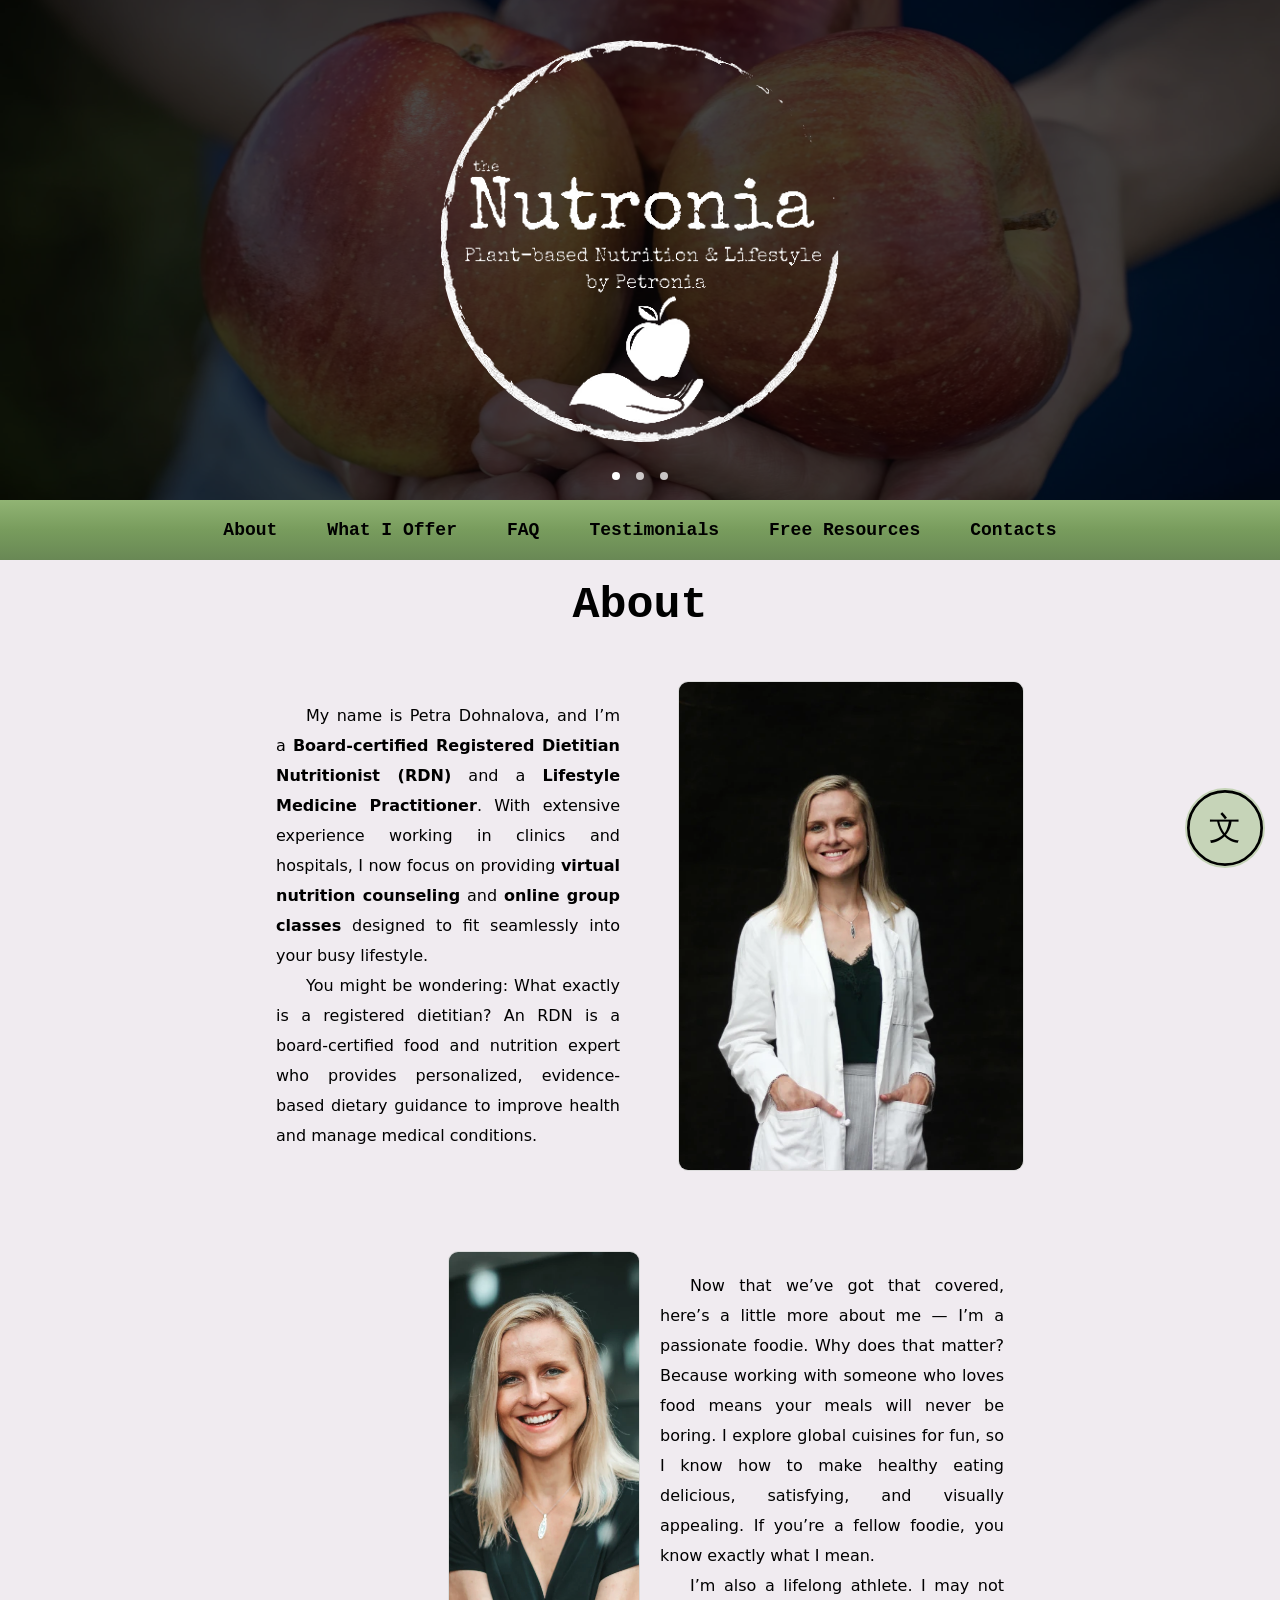
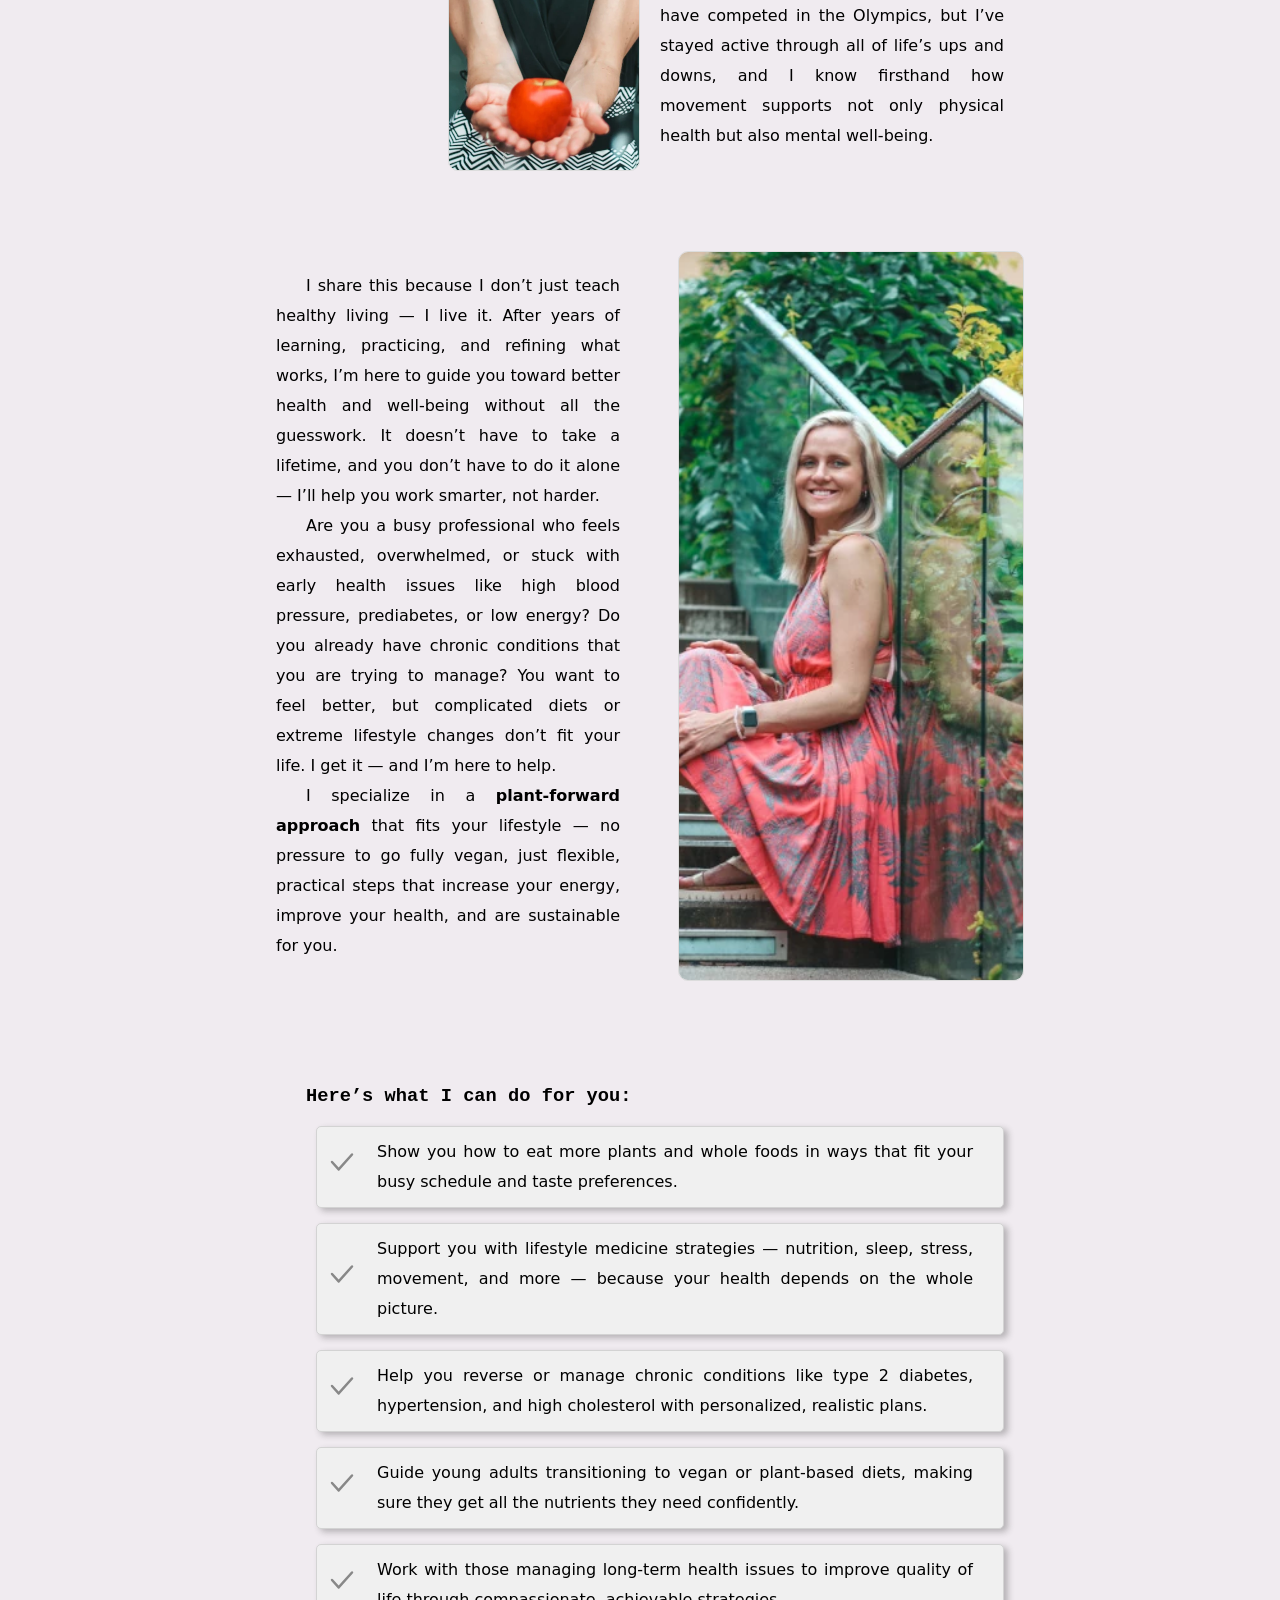
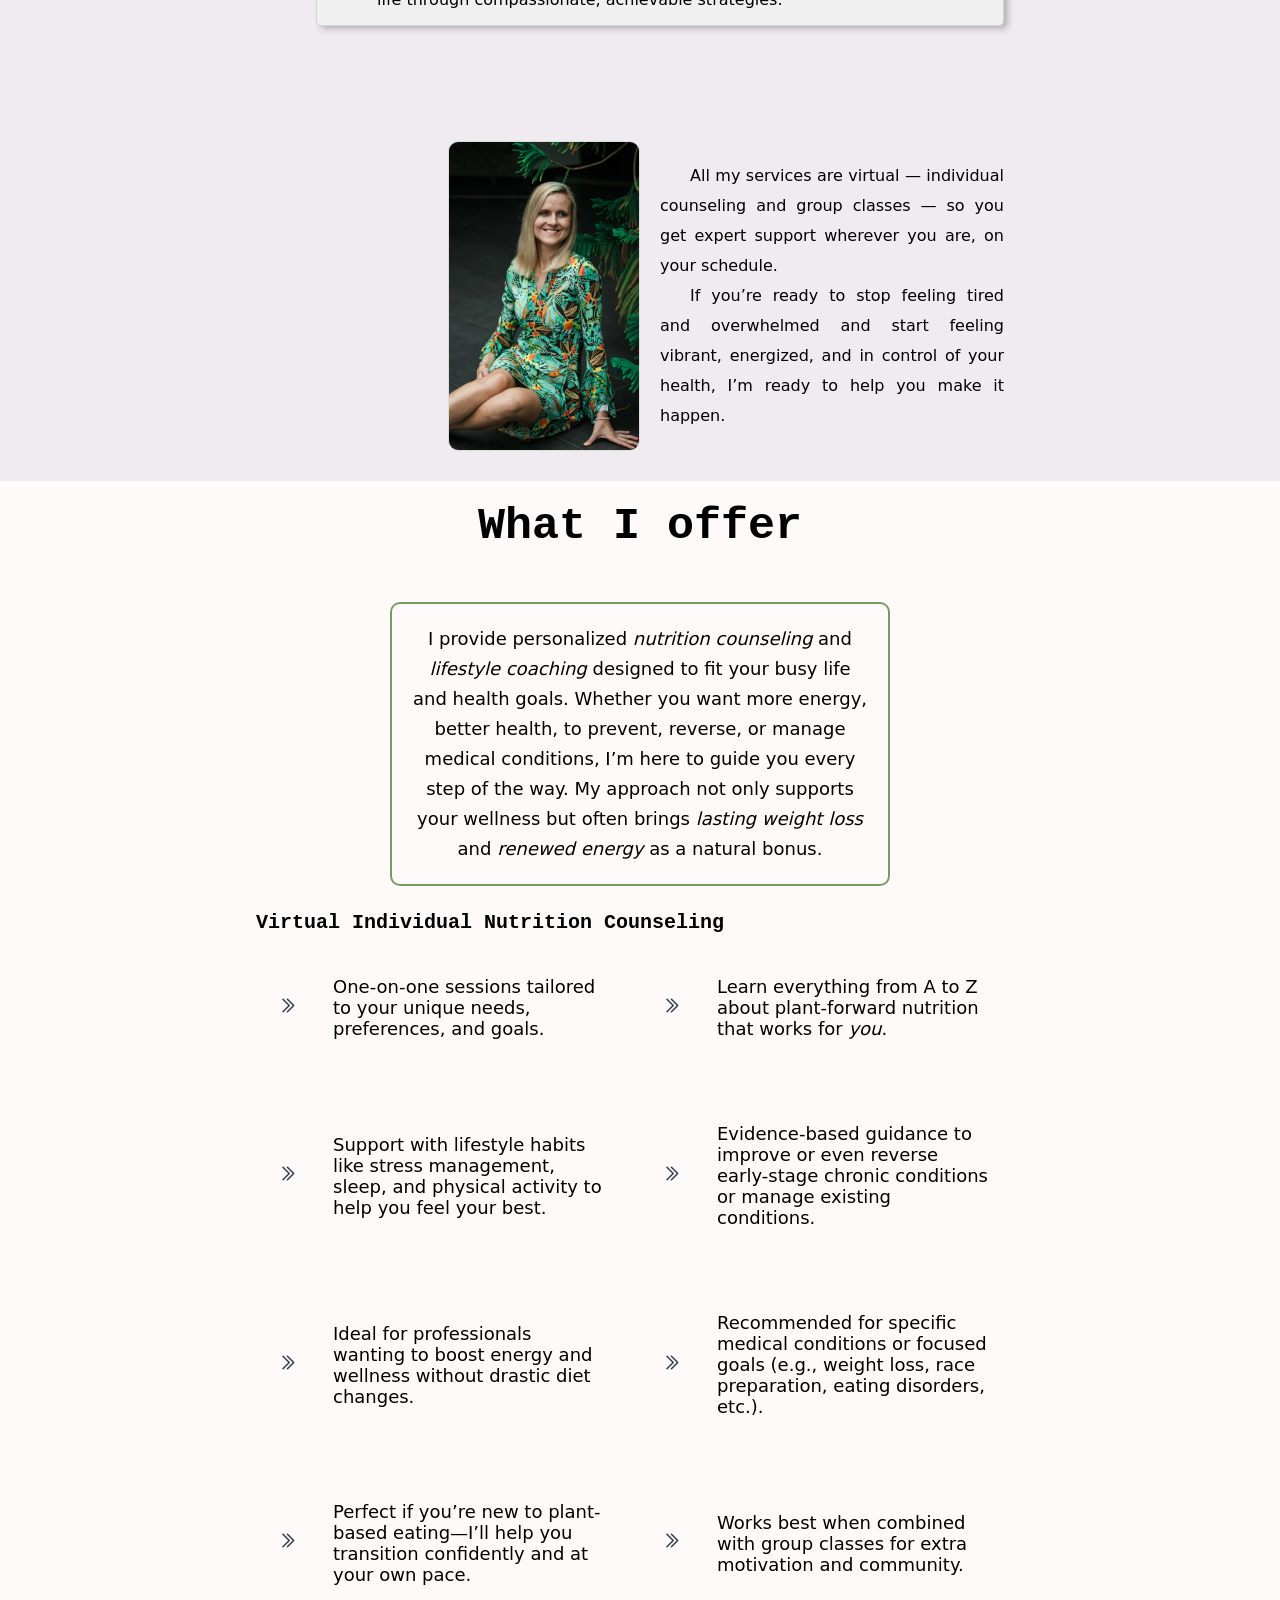
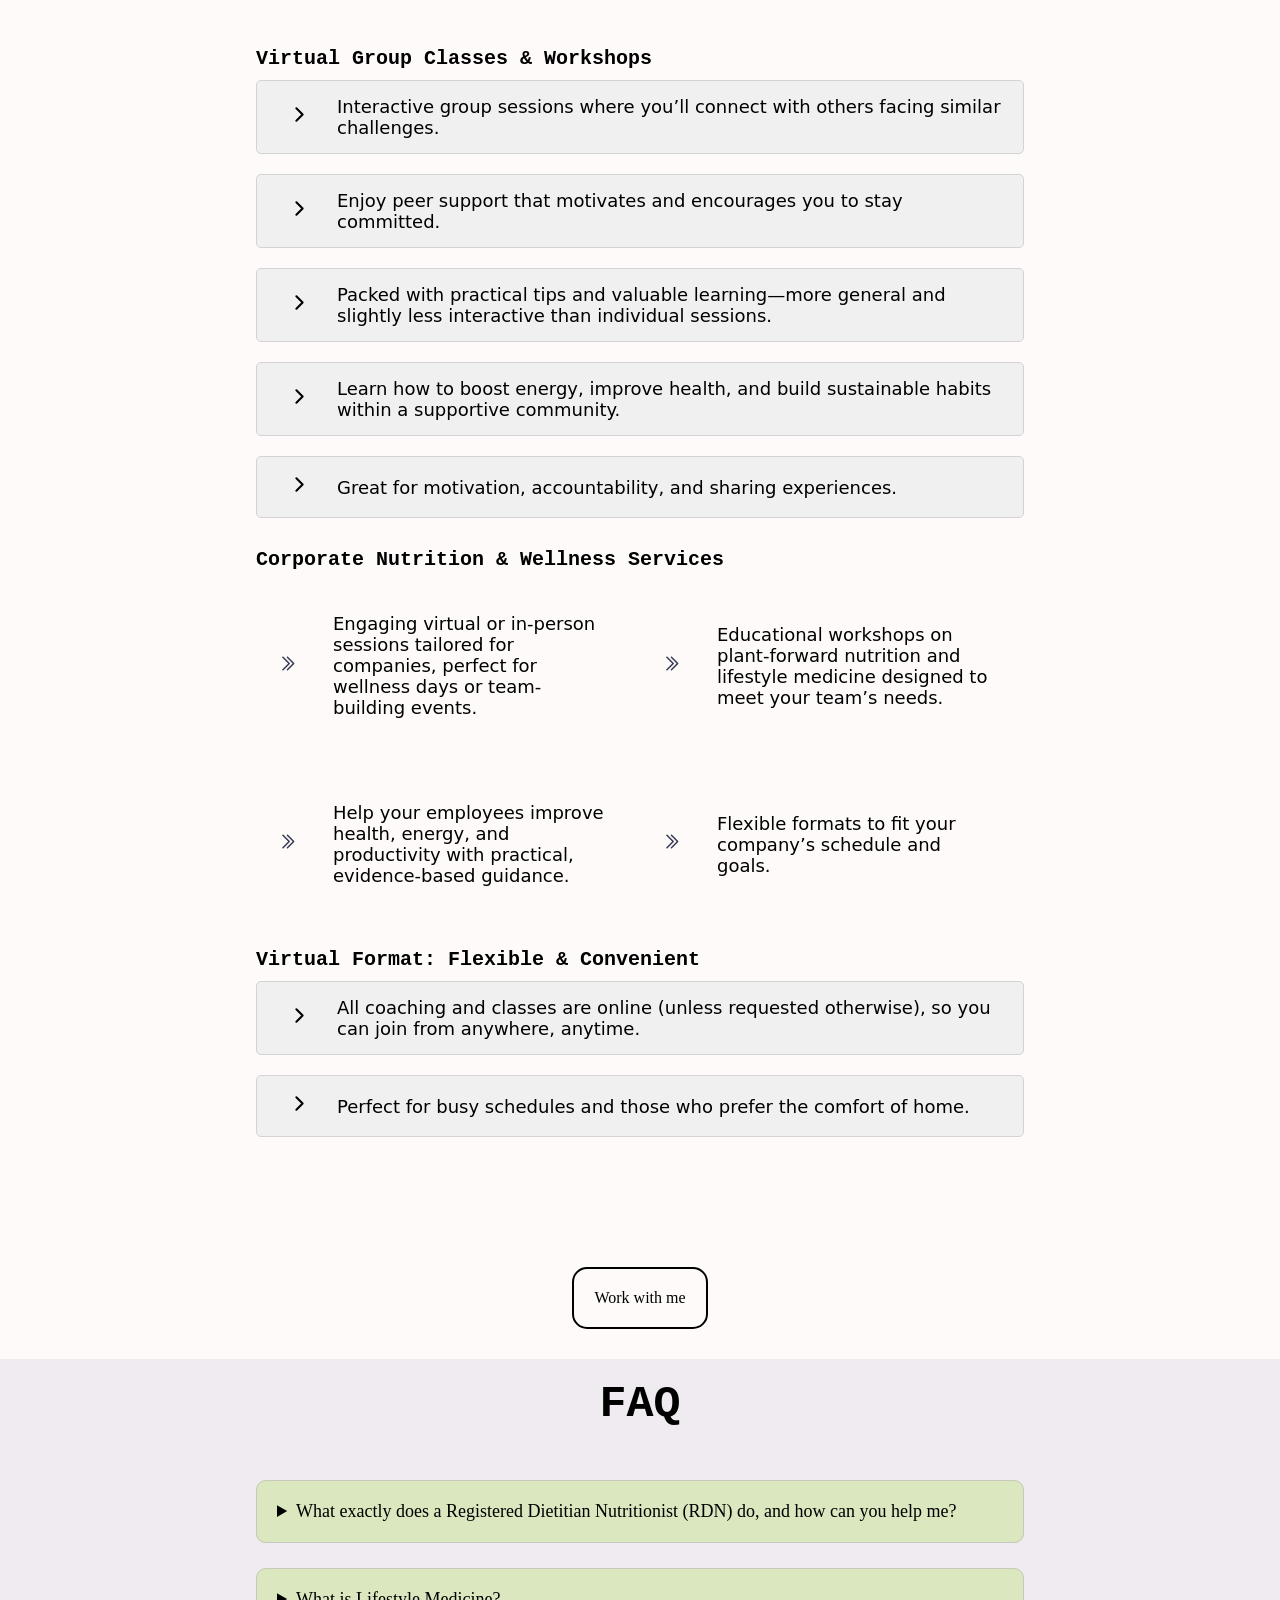
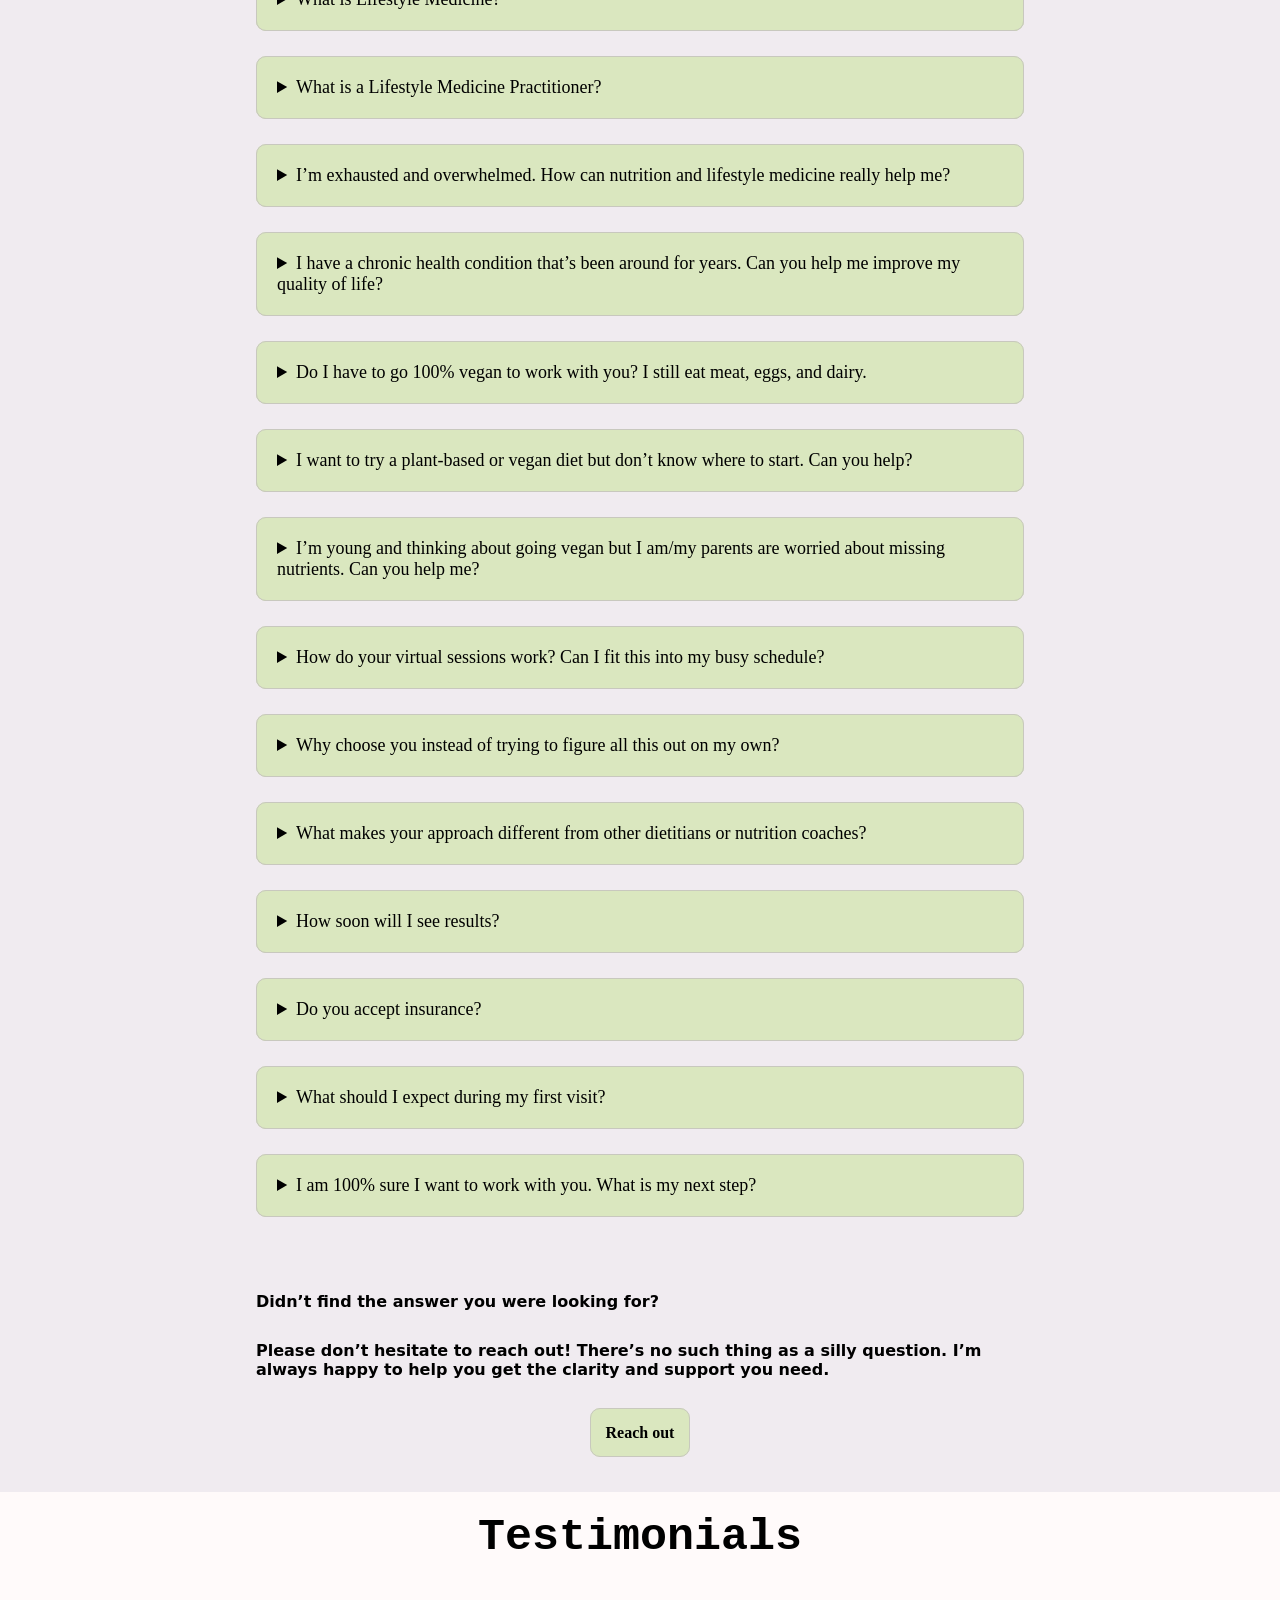
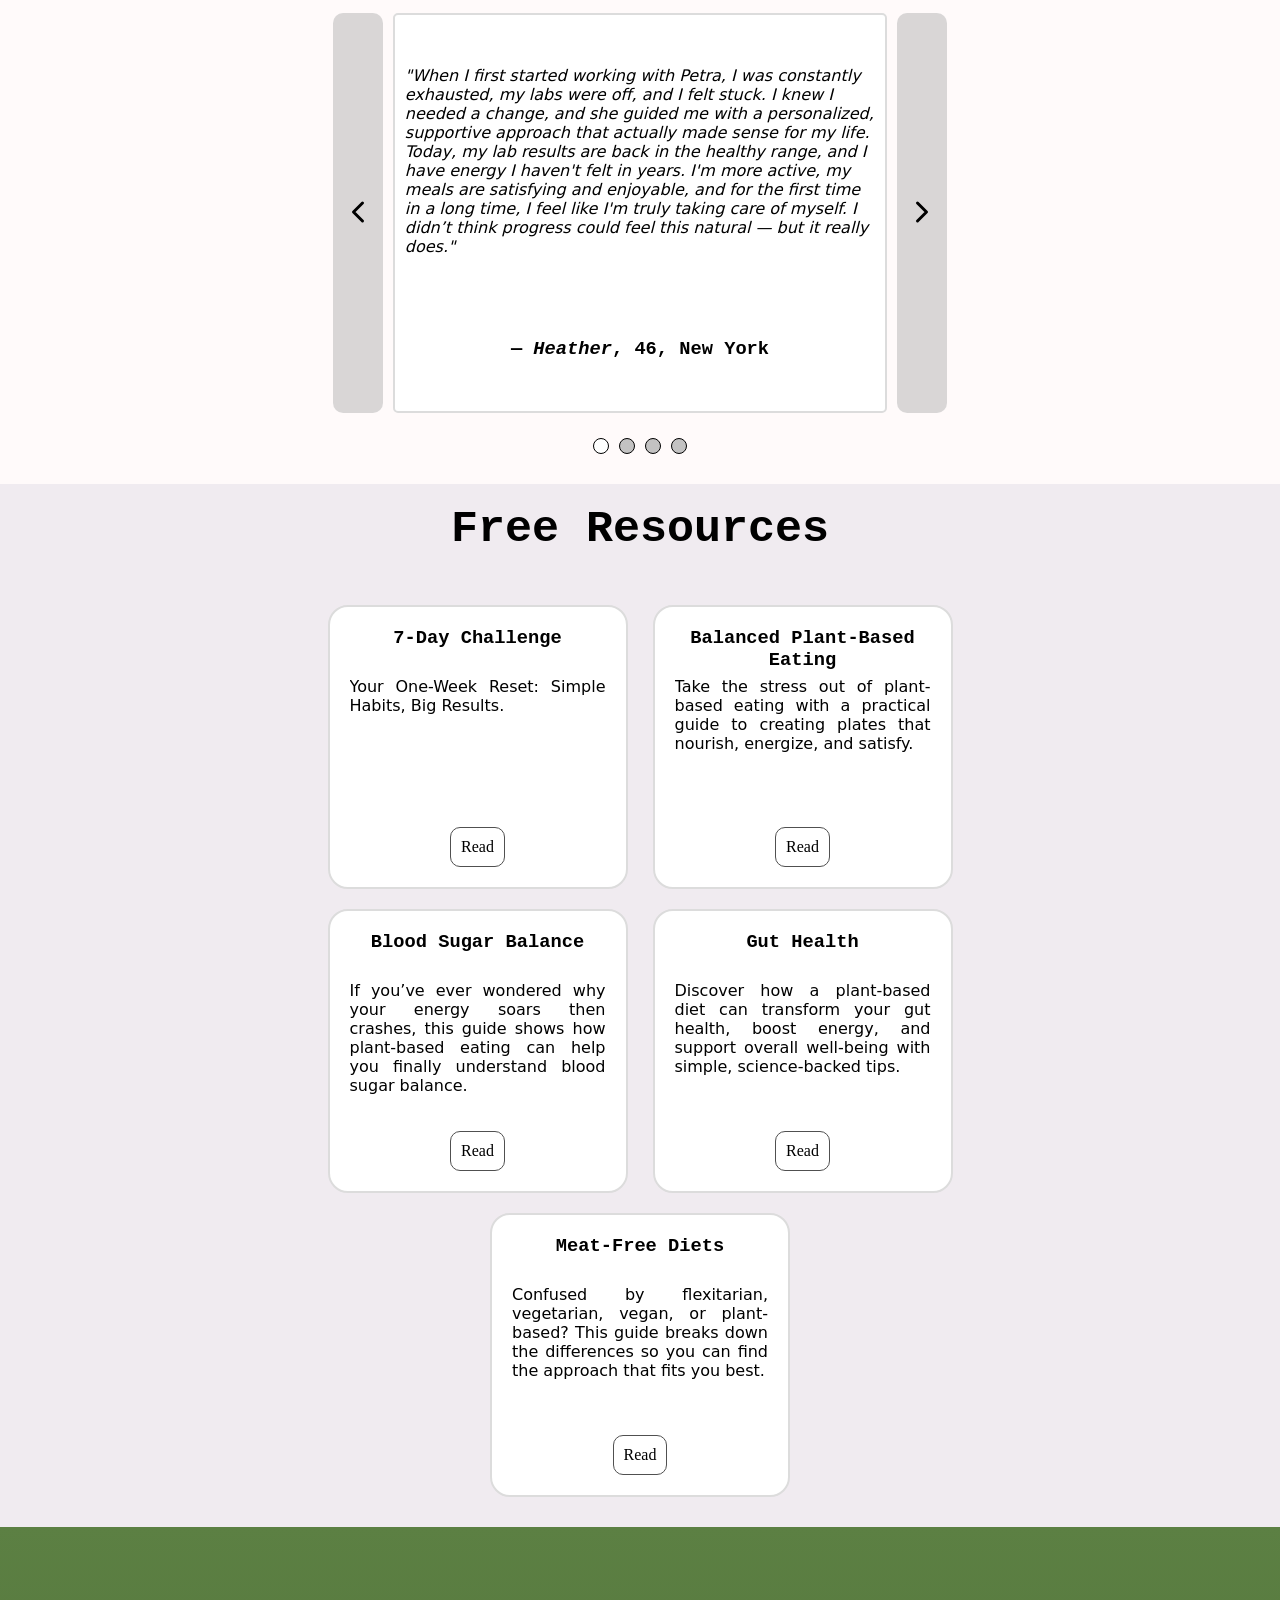
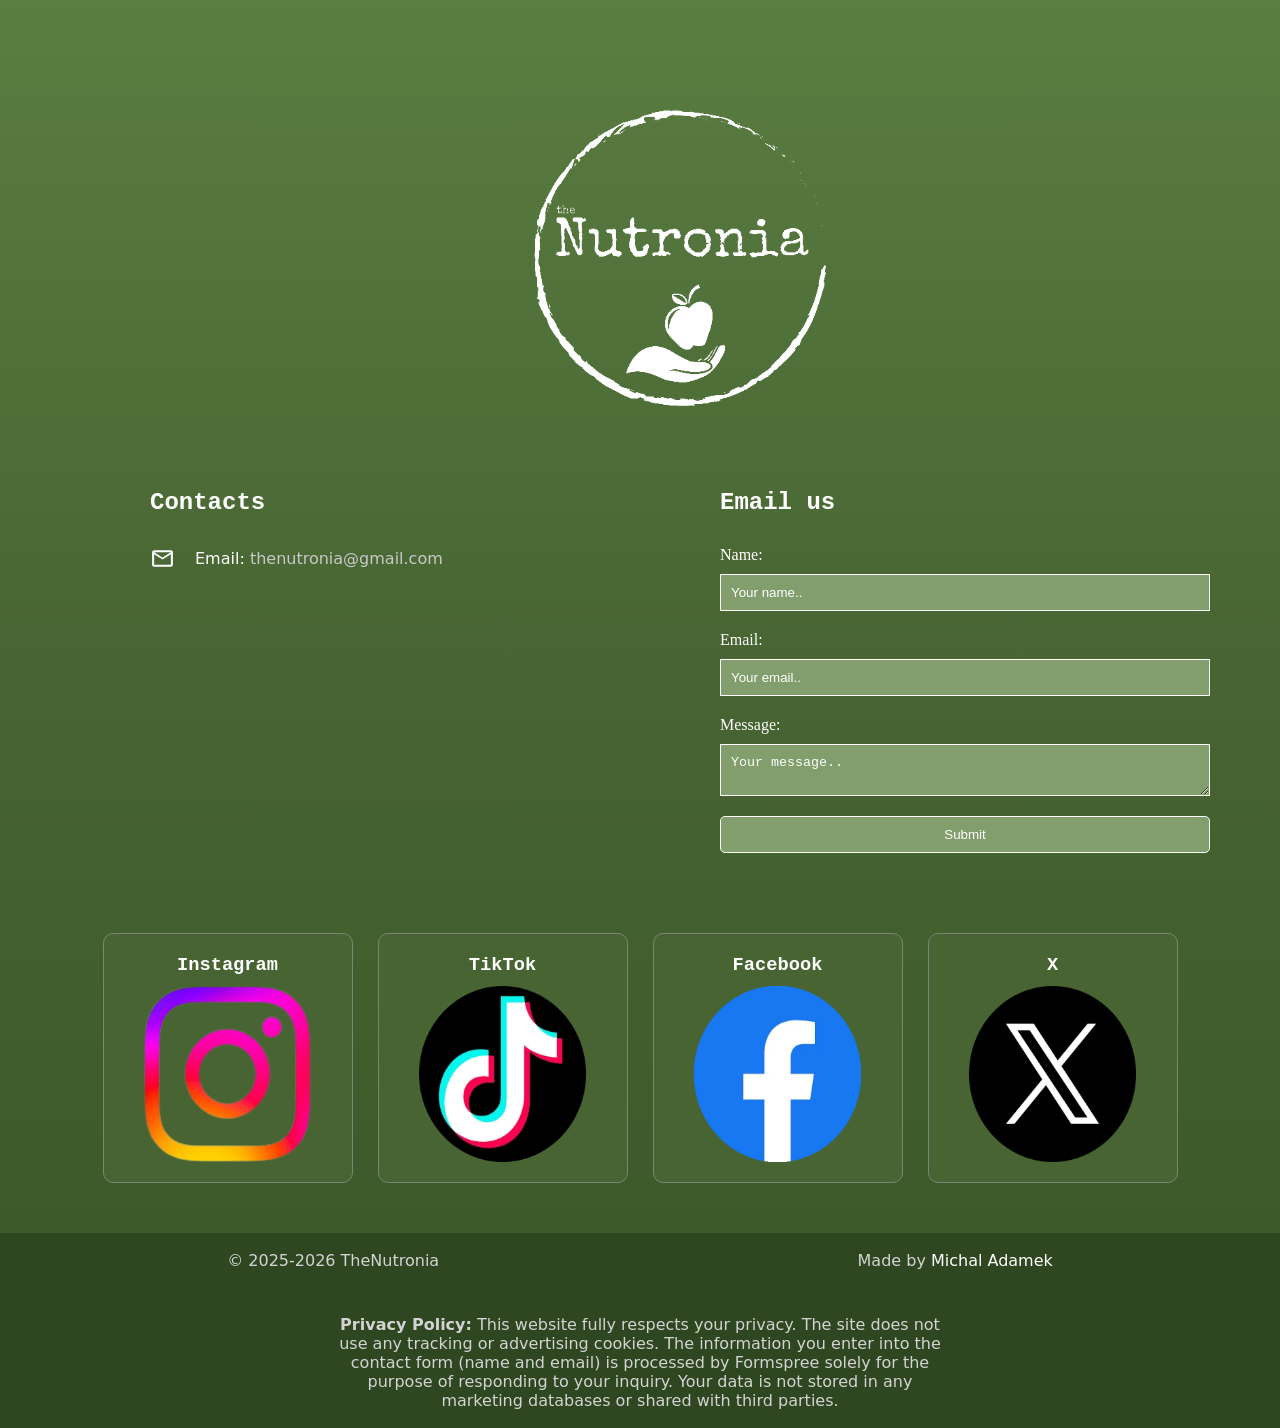
<file: index.html>
<!DOCTYPE html>
<html lang="en">
  <head>
    <meta charset="UTF-8" >
    <meta name="viewport" content="width=device-width, initial-scale=1.0" >

    <meta
      name="description"
      content="Registered Dietitian & Lifestyle Medicine Expert practicing plant-based nutrition, personalized counseling for better health, energy, and disease prevention."
    >
    <meta
      name="keywords"
      content="board-certified registered dietitian nutritionist, lifestyle medicine practitioner, plant-forward dietitian, personalized nutrition, evidence-based nutrition, nutrition for energy and focus, nutrition for chronic disease prevention, anti-inflammatory diet, whole food plant-based, plant-based dietitian"
    >

    <meta name="robots" content="index, follow" >

    <meta property="og:title" content="TheNutronia" >
    <meta
      property="og:description"
      content="Registered Dietitian & Lifestyle Medicine Expert practicing plant-based nutrition, personalized counseling for better health, energy, and disease prevention."
    >
    <meta
      property="og:image"
      content="https://thenutronia.com/res/img/logo/mti.webp"
    >
    <meta property="og:url" content="https://thenutronia.com" >
    <meta property="og:type" content="website" >

    <meta
      name="twitter:card"
      content="https://thenutronia.com/res/img/logo/mti.webp"
    >
    <meta name="twitter:title" content="TheNutronia" >
    <meta
      name="twitter:description"
      content="Registered Dietitian & Lifestyle Medicine Practitioner guiding in plant-based nutrition, personalized counseling for better health, energy, and disease prevention."
    >
    <meta
      name="twitter:image"
      content="https://thenutronia.com/res/img/logo/logo_plain.webp"
    >

    <title>TheNutronia</title>
    <link rel="stylesheet" href="./res/css/style.css" >
    <link
      rel="shortcut icon"
      href="./res/img/logo/favicon.ico"
      type="image/x-icon"
    >
    <link
      rel="apple-touch-icon"
      href="https://thenutronia.com/res/img/logo/logo_plain.webp"
    >
  </head>
  <body>
    <div class="main-container">
      <header>
        <div class="header-images-container">
          <div class="header-img-shadow">
            <div class="header-title">
              <div class="header-text">
                <h1>
                  <img
                    src="./res/img/logo/logo_c_f_btw.webp"
                    alt="logo of thenutronia"
                  >
                </h1>
                <!--<a href="#">
                  <h1>
                    <span class="header-small-text"> the </span>
                    Nutronia
                  </h1>
                </a>-->
              </div>
            </div>
          </div>
          <img
            class="header-img header-img-first"
            src="./res/img/title/compressed/picture1_smaller.webp"
            alt="first image"
          >
          <img
            class="header-img"
            src="./res/img/title/compressed/picture2_smaller.webp"
            alt="second image"
          >
          <img
            class="header-img"
            src="./res/img/title//compressed/picture3_smaller.webp"
            alt="third image"
          >
          <div class="nav-imgs-container">
            <a class="nav-img-button nav-img-button-first"></a>
            <a class="nav-img-button"></a>
            <a class="nav-img-button"></a>
          </div>
        </div>
      </header>
      <nav id="nav-container-wide">
        <a href="#about">
          <div class="nav-box-wide">About</div>
        </a>
        <a href="#offer">
          <div class="nav-box-wide">What I Offer</div>
        </a>
        <a href="#faq">
          <div class="nav-box-wide">FAQ</div>
        </a>
        <a href="#testimonial">
          <div class="nav-box-wide">Testimonials</div>
        </a>
        <a href="#freeres">
          <div class="nav-box-wide">Free Resources</div>
        </a>
        <a href="#contacts">
          <div class="nav-box-wide">Contacts</div>
        </a>
      </nav>
      <div class="nav-container-compact-opener">
        <div id="nav-opener">
          <div class="nav-bar"></div>
          <div class="nav-bar"></div>
          <div class="nav-bar"></div>
        </div>
        <nav id="nav-container-compact">
          <ul>
            <li>
              <a href="#about">
                <div class="nav-box-compact">About</div>
              </a>
            </li>
            <li>
              <a href="#offer">
                <div class="nav-box-compact">What I Offer</div>
              </a>
            </li>
            <li>
              <a href="#faq">
                <div class="nav-box-compact">FAQ</div>
              </a>
            </li>
            <li>
              <a href="#testimonial">
                <div class="nav-box-compact">Testimonials</div>
              </a>
            </li>
            <li>
              <a href="#freeres">
                <div class="nav-box-compact">Free Resources</div>
              </a>
            </li>
            <li>
              <a href="#contacts">
                <div class="nav-box-compact">Contacts</div>
              </a>
            </li>
          </ul>
        </nav>
      </div>
      <div class="main-body-container">
        <div id="lang-container">
          <img
            id="lang-box-opener"
            src="./res/img/svg/translate.svg"
            alt="translation"
          >
          <div id="lang-box">
            <a href="/">
              <div class="lang-button active">ENG</div>
            </a>
            <a href="./cs/">
              <div class="lang-button">CZE</div>
            </a>
          </div>
        </div>
        <section id="about">
          <div class="section-content">
            <div class="about-title section-title">
              <h2>About</h2>
            </div>
            <div class="about-container">
              <div class="about-grid-text-1 about-grid-text">
                <p>
                  My name is Petra Dohnalova, and I’m a
                  <b>Board-certified Registered Dietitian Nutritionist (RDN)</b>
                  and a <b>Lifestyle Medicine Practitioner</b>. With extensive
                  experience working in clinics and hospitals, I now focus on
                  providing <b>virtual nutrition counseling</b> and
                  <b>online group classes</b> designed to fit seamlessly into
                  your busy lifestyle.
                </p>
                <p>
                  You might be wondering: What exactly is a registered
                  dietitian? An RDN is a board-certified food and nutrition
                  expert who provides personalized, evidence-based dietary
                  guidance to improve health and manage medical conditions.
                </p>
              </div>
              <div class="about-grid-img-1 about-grid-imgs">
                <img
                  class="about-grid-img about-grid-wide right-img"
                  src="./res/img/about/compressed/picture_01_about_smaller.webp"
                  alt="dietitian petra looking professional in a white coat"
                >
              </div>
              <div class="about-grid-text-2 about-grid-text">
                <p>
                  Now that we’ve got that covered, here’s a little more about me
                  — I’m a passionate foodie. Why does that matter? Because
                  working with someone who loves food means your meals will
                  never be boring. I explore global cuisines for fun, so I know
                  how to make healthy eating delicious, satisfying, and visually
                  appealing. If you’re a fellow foodie, you know exactly what I
                  mean.
                </p>
                <p>
                  I’m also a lifelong athlete. I may not have competed in the
                  Olympics, but I’ve stayed active through all of life’s ups and
                  downs, and I know firsthand how movement supports not only
                  physical health but also mental well-being.
                </p>
              </div>
              <div class="about-grid-img-2 about-grid-imgs">
                <img
                  class="about-grid-img about-grid-short left-img"
                  src="./res/img/about/compressed/picture_02_about_smaller.webp"
                  alt="dietitian petra holding an apple and offering help with nutrition"
                >
              </div>
              <div class="about-grid-text-3 about-grid-text">
                <p>
                  I share this because I don’t just teach healthy living — I
                  live it. After years of learning, practicing, and refining
                  what works, I’m here to guide you toward better health and
                  well-being without all the guesswork. It doesn’t have to take
                  a lifetime, and you don’t have to do it alone — I’ll help you
                  work smarter, not harder.
                </p>
                <p>
                  Are you a busy professional who feels exhausted, overwhelmed,
                  or stuck with early health issues like high blood pressure,
                  prediabetes, or low energy? Do you already have chronic
                  conditions that you are trying to manage? You want to feel
                  better, but complicated diets or extreme lifestyle changes
                  don’t fit your life. I get it — and I’m here to help.
                </p>
                <p>
                  I specialize in a <b>plant-forward approach</b> that fits your
                  lifestyle — no pressure to go fully vegan, just flexible,
                  practical steps that increase your energy, improve your
                  health, and are sustainable for you.
                </p>
              </div>
              <div class="about-grid-img-3 about-grid-imgs">
                <img
                  class="about-grid-img about-grid-wide right-img"
                  src="./res/img/about/compressed/picture_03_about_smaller.webp"
                  alt="dietitian petra in real life"
                >
              </div>
              <div class="about-grid-text-4 about-grid-text">
                <h3>Here’s what I can do for you:</h3>
                <ul class="about-grid-text-notes">
                  <li>
                    <span>
                      <img
                        width="30"
                        height="30"
                        src="./res/img/svg/Check.svg"
                        alt="checkmark"
                      >
                    </span>
                    <p>
                      Show you how to eat more plants and whole foods in ways
                      that fit your busy schedule and taste preferences.
                    </p>
                  </li>
                  <li>
                    <span>
                      <img
                        width="30"
                        height="30"
                        src="./res/img/svg/Check.svg"
                        alt="checkmark"
                      >
                    </span>
                    <p>
                      Support you with lifestyle medicine strategies —
                      nutrition, sleep, stress, movement, and more — because
                      your health depends on the whole picture.
                    </p>
                  </li>
                  <li>
                    <span>
                      <img
                        width="30"
                        height="30"
                        src="./res/img/svg/Check.svg"
                        alt="checkmark"
                      >
                    </span>
                    <p>
                      Help you reverse or manage chronic conditions like type 2
                      diabetes, hypertension, and high cholesterol with
                      personalized, realistic plans.
                    </p>
                  </li>
                  <li>
                    <span>
                      <img
                        width="30"
                        height="30"
                        src="./res/img/svg/Check.svg"
                        alt="checkmark"
                      >
                    </span>
                    <p>
                      Guide young adults transitioning to vegan or plant-based
                      diets, making sure they get all the nutrients they need
                      confidently.
                    </p>
                  </li>
                  <li>
                    <span>
                      <img
                        width="30"
                        height="30"
                        src="./res/img/svg/Check.svg"
                        alt="checkmark"
                      >
                    </span>
                    <p>
                      Work with those managing long-term health issues to
                      improve quality of life through compassionate, achievable
                      strategies.
                    </p>
                  </li>
                </ul>
              </div>
              <div class="about-grid-img-4 about-grid-imgs">
                <img
                  class="about-grid-img about-grid-short left-img"
                  src="./res/img/about/compressed/picture_04_about_smaller.webp"
                  alt="petra sitting on the floor in a dress"
                >
              </div>
              <div class="about-grid-text-5 about-grid-text">
                <p>
                  All my services are virtual — individual counseling and group
                  classes — so you get expert support wherever you are, on your
                  schedule.
                </p>
                <p>
                  If you’re ready to stop feeling tired and overwhelmed and
                  start feeling vibrant, energized, and in control of your
                  health, I’m ready to help you make it happen.
                </p>
              </div>
            </div>
          </div>
        </section>
        <section id="offer">
          <div class="section-content">
            <div class="offer-title section-title">
              <h2>What I offer</h2>
            </div>
            <div class="offer-container section-container">
              <div class="offer-big-box-container">
                <div class="offer-box">
                  <p>
                    I provide personalized <i>nutrition counseling</i> and
                    <i>lifestyle coaching</i> designed to fit your busy life and
                    health goals. Whether you want more energy, better health,
                    to prevent, reverse, or manage medical conditions, I’m here
                    to guide you every step of the way. My approach not only
                    supports your wellness but often brings
                    <i>lasting weight loss</i> and <i>renewed energy</i> as a
                    natural bonus.
                  </p>
                </div>
              </div>
              <div class="offer-info">
                <h3>Virtual Individual Nutrition Counseling</h3>
                <ul class="offer-grid-notes">
                  <li>
                    <span>
                      <img
                        class="offer-grid-svg"
                        src="./res/img/svg/Angle-double-right.svg"
                        alt="arrow pointing to right"
                      >
                    </span>
                    <p>
                      One-on-one sessions tailored to your unique needs,
                      preferences, and goals.
                    </p>
                  </li>
                  <li>
                    <span>
                      <img
                        class="offer-grid-svg"
                        src="./res/img/svg/Angle-double-right.svg"
                        alt="arrow pointing to right"
                      >
                    </span>
                    <p>
                      Learn everything from A to Z about plant-forward nutrition
                      that works for <i>you</i>.
                    </p>
                  </li>
                  <li>
                    <span>
                      <img
                        class="offer-grid-svg"
                        src="./res/img/svg/Angle-double-right.svg"
                        alt="arrow pointing to right"
                      >
                    </span>
                    <p>
                      Support with lifestyle habits like stress management,
                      sleep, and physical activity to help you feel your best.
                    </p>
                  </li>
                  <li>
                    <span>
                      <img
                        class="offer-grid-svg"
                        src="./res/img/svg/Angle-double-right.svg"
                        alt="arrow pointing to right"
                      >
                    </span>
                    <p>
                      Evidence-based guidance to improve or even reverse
                      early-stage chronic conditions or manage existing
                      conditions.
                    </p>
                  </li>
                  <li>
                    <span>
                      <img
                        class="offer-grid-svg"
                        src="./res/img/svg/Angle-double-right.svg"
                        alt="arrow pointing to right"
                      >
                    </span>
                    <p>
                      Ideal for professionals wanting to boost energy and
                      wellness without drastic diet changes.
                    </p>
                  </li>
                  <li>
                    <span>
                      <img
                        class="offer-grid-svg"
                        src="./res/img/svg/Angle-double-right.svg"
                        alt="arrow pointing to right"
                      >
                    </span>
                    <p>
                      Recommended for specific medical conditions or focused
                      goals (e.g., weight loss, race preparation, eating
                      disorders, etc.).
                    </p>
                  </li>
                  <li>
                    <span>
                      <img
                        class="offer-grid-svg"
                        src="./res/img/svg/Angle-double-right.svg"
                        alt="arrow pointing to right"
                      >
                    </span>
                    <p>
                      Perfect if you’re new to plant-based eating—I’ll help you
                      transition confidently and at your own pace.
                    </p>
                  </li>
                  <li>
                    <span>
                      <img
                        class="offer-grid-svg"
                        src="./res/img/svg/Angle-double-right.svg"
                        alt="arrow pointing to right"
                      >
                    </span>
                    <p>
                      Works best when combined with group classes for extra
                      motivation and community.
                    </p>
                  </li>
                </ul>
                <h3>Virtual Group Classes & Workshops</h3>
                <ul class="offer-box-notes">
                  <li>
                    <span>
                      <img
                        class="offer-grid-svg"
                        src="./res/img/svg/arrow-right.svg"
                        alt="arrow pointing to right"
                      >
                    </span>
                    <p>
                      Interactive group sessions where you’ll connect with
                      others facing similar challenges.
                    </p>
                  </li>
                  <li>
                    <span>
                      <img
                        class="offer-grid-svg"
                        src="./res/img/svg/arrow-right.svg"
                        alt="arrow pointing to right"
                      >
                    </span>
                    <p>
                      Enjoy peer support that motivates and encourages you to
                      stay committed.
                    </p>
                  </li>
                  <li>
                    <span>
                      <img
                        class="offer-grid-svg"
                        src="./res/img/svg/arrow-right.svg"
                        alt="arrow pointing to right"
                      >
                    </span>
                    <p>
                      Packed with practical tips and valuable learning—more
                      general and slightly less interactive than individual
                      sessions.
                    </p>
                  </li>
                  <li>
                    <span>
                      <img
                        class="offer-grid-svg"
                        src="./res/img/svg/arrow-right.svg"
                        alt="arrow pointing to right"
                      >
                    </span>
                    <p>
                      Learn how to boost energy, improve health, and build
                      sustainable habits within a supportive community.
                    </p>
                  </li>
                  <li>
                    <span>
                      <img
                        class="offer-grid-svg"
                        src="./res/img/svg/arrow-right.svg"
                        alt="arrow pointing to right"
                      >
                    </span>
                    <p>
                      Great for motivation, accountability, and sharing
                      experiences.
                    </p>
                  </li>
                </ul>
                <h3>Corporate Nutrition & Wellness Services</h3>
                <ul class="offer-grid-notes">
                  <li>
                    <span>
                      <img
                        class="offer-grid-svg"
                        src="./res/img/svg/Angle-double-right.svg"
                        alt="arrow pointing to right"
                      >
                    </span>
                    <p>
                      Engaging virtual or in-person sessions tailored for
                      companies, perfect for wellness days or team-building
                      events.
                    </p>
                  </li>
                  <li>
                    <span>
                      <img
                        class="offer-grid-svg"
                        src="./res/img/svg/Angle-double-right.svg"
                        alt="arrow pointing to right"
                      >
                    </span>
                    <p>
                      Educational workshops on plant-forward nutrition and
                      lifestyle medicine designed to meet your team’s needs.
                    </p>
                  </li>
                  <li>
                    <span>
                      <img
                        class="offer-grid-svg"
                        src="./res/img/svg/Angle-double-right.svg"
                        alt="arrow pointing to right"
                      >
                    </span>
                    <p>
                      Help your employees improve health, energy, and
                      productivity with practical, evidence-based guidance.
                    </p>
                  </li>
                  <li>
                    <span>
                      <img
                        class="offer-grid-svg"
                        src="./res/img/svg/Angle-double-right.svg"
                        alt="arrow pointing to right"
                      >
                    </span>
                    <p>
                      Flexible formats to fit your company’s schedule and goals.
                    </p>
                  </li>
                </ul>
                <h3>Virtual Format: Flexible & Convenient</h3>
                <ul class="offer-box-notes">
                  <li>
                    <span>
                      <img
                        class="offer-grid-svg"
                        src="./res/img/svg/arrow-right.svg"
                        alt="arrow pointing to right"
                      >
                    </span>
                    <p>
                      All coaching and classes are online (unless requested
                      otherwise), so you can join from anywhere, anytime.
                    </p>
                  </li>
                  <li>
                    <span>
                      <img
                        class="offer-grid-svg"
                        src="./res/img/svg/arrow-right.svg"
                        alt="arrow pointing to right"
                      >
                    </span>
                    <p>
                      Perfect for busy schedules and those who prefer the
                      comfort of home.
                    </p>
                  </li>
                </ul>
                <div class="offer-work-container">
                  <a class="offer-work-button" href="./res/doc/services.pdf"
                    >Work with me</a
                  >
                </div>
              </div>
            </div>
          </div>
        </section>
        <section id="faq">
          <div class="section-content">
            <div class="faq-title section-title">
              <h2>FAQ</h2>
            </div>
            <div class="faq-container section-container">
              <details class="faq-box">
                <summary class="faq-q-box">
                  What exactly does a Registered Dietitian Nutritionist (RDN)
                  do, and how can you help me?
                </summary>
                <div class="faq-a-box">
                  <p>
                    Great question! As a
                    <b>Board-certified Registered Dietitian Nutritionist</b> and
                    <b>Lifestyle Medicine</b> practitioner, I’m an expert in
                    food and nutrition and lifestyle medicine with
                    evidence-based training to guide you through personalized
                    changes that fit your life. I don’t just hand you a diet
                    plan — I help you figure out what works for you, your body,
                    and your busy life. Whether you want more energy, to manage
                    a health condition, or simply feel better day to day, I’ll
                    guide you step-by-step with flexible, realistic changes that
                    feel doable—not overwhelming.
                  </p>
                  <h3>Registered Dietitians:</h3>
                  <ul>
                    <li>
                      <p>
                        Have completed a <b>college degree</b> in nutrition,
                        dietetics, or a related field.
                      </p>
                    </li>
                    <li>
                      <p>
                        Have completed <b>supervised practical training</b>.
                      </p>
                    </li>
                    <li>
                      <p>
                        Have passed a <b>national exam</b> to earn the RD
                        credential.
                      </p>
                    </li>
                    <li>
                      <p>
                        Keep their knowledge and licensure up to date through
                        lifelong <b>ongoing education</b>.
                      </p>
                    </li>
                    <li>
                      <p>
                        Assess people’s <b>nutritional needs</b> and health
                        goals.
                      </p>
                    </li>
                    <li>
                      <p>
                        Provide
                        <b>
                          personalized nutrition advice and medical nutrition
                          therapy
                        </b>
                        for managing diseases (like diabetes, heart disease, or
                        kidney problems).
                      </p>
                    </li>
                    <li>
                      <p>
                        Help with <b>weight management</b> and healthy eating.
                      </p>
                    </li>
                    <li>
                      <p>
                        Guide patients with
                        <b>food allergies or intolerances</b>.
                      </p>
                    </li>
                    <li>
                      <p>
                        Work in hospitals, clinics, community health programs,
                        research, food service, or private practices.
                      </p>
                    </li>
                  </ul>
                </div>
              </details>
              <details class="faq-box">
                <summary class="faq-q-box">What is Lifestyle Medicine?</summary>
                <div class="faq-a-box">
                  <a target="_blank" href="./res/doc/lifestyle_medicine.pdf">
                    Read
                  </a>
                </div>
              </details>
              <details class="faq-box">
                <summary class="faq-q-box">
                  What is a Lifestyle Medicine Practitioner?
                </summary>
                <div class="faq-a-box">
                  <p>
                    As a
                    <i
                      >Diplomate of the American College of Lifestyle
                      Medicine</i
                    >
                    (DipACLM), I’m board-certified to help prevent, treat, and
                    in some cases reverse chronic diseases through
                    evidence-based lifestyle changes. We’ll work together on all
                    six pillars of lifestyle medicine — nutrition, physical
                    activity, restorative sleep, stress management, avoidance of
                    risky substances, and positive social connections — which
                    are scientifically proven to work in synergy to improve
                    health, boost energy, and enhance quality of life.
                  </p>
                </div>
              </details>
              <details class="faq-box">
                <summary class="faq-q-box">
                  I’m exhausted and overwhelmed. How can nutrition and lifestyle
                  medicine really help me?
                </summary>
                <div class="faq-a-box">
                  <p>
                    I hear you — feeling tired all the time is frustrating and
                    can make even simple tasks feel impossible. That’s why I
                    don’t just focus on food alone. As a
                    <b>Lifestyle Medicine Practitioner</b> with a Master’s in
                    <b>Integrative Nutrition</b>, I look at all the pieces that
                    affect your well-being: nutrition, sleep, stress, movement,
                    and your support system. When we address these together,
                    you’ll start noticing real shifts in your energy and mood.
                    You don’t have to make extreme changes or go 100% vegan;
                    small, sustainable steps tailored to your life make the
                    biggest difference.
                  </p>
                </div>
              </details>
              <details class="faq-box">
                <summary class="faq-q-box">
                  I have a chronic health condition that’s been around for
                  years. Can you help me improve my quality of life?
                </summary>
                <div class="faq-a-box">
                  <p>
                    Yes. While long-standing conditions may not always be
                    completely reversible, there’s so much we can do to improve
                    how you feel day-to-day and boost your quality of life. I
                    take a compassionate, realistic approach that combines
                    <b>plant-forward nutrition</b> with lifestyle medicine
                    strategies customized to your unique needs. Together, we’ll
                    focus on achievable changes that support your health,
                    energy, and well-being — so you’re not just managing, but
                    thriving.
                  </p>
                </div>
              </details>
              <details class="faq-box">
                <summary class="faq-q-box">
                  Do I have to go 100% vegan to work with you? I still eat meat,
                  eggs, and dairy.
                </summary>
                <div class="faq-a-box">
                  <p>
                    Not at all. I specialize in a <b>plant-forward approach</b>,
                    which means plants are the focus, but you don’t have to cut
                    out animal products completely. This way, you can make
                    healthier choices that fit your tastes and lifestyle—without
                    feeling restricted or stressed about being “perfect”.
                  </p>
                </div>
              </details>
              <details class="faq-box">
                <summary class="faq-q-box">
                  I want to try a plant-based or vegan diet but don’t know where
                  to start. Can you help?
                </summary>
                <div class="faq-a-box">
                  <p>
                    Absolutely! Transitioning to a plant-based lifestyle can
                    feel confusing or overwhelming, especially with so much
                    conflicting information out there. I’m a passionate foodie
                    who loves exploring global cuisines, so I’ll help you
                    discover meals that are not only nutritious but delicious
                    and exciting. I’ll guide your transition to an upgraded
                    style of eating from A to Z to make sure you get all the
                    nutrients you need and help you build confidence in your new
                    lifestyle without pressure to be perfect.
                  </p>
                </div>
              </details>
              <details class="faq-box">
                <summary class="faq-q-box">
                  I’m young and thinking about going vegan but I am/my parents
                  are worried about missing nutrients. Can you help me?
                </summary>
                <div class="faq-a-box">
                  <p>
                    Yes! I also specialize in guiding young adults new to vegan
                    or plant-based eating to get all the nutrients they need
                    safely and confidently, without confusion or overwhelm. I’ve
                    walked this path myself — and learned the hard way — so you
                    can skip the confusion and start thriving from day one.
                  </p>
                </div>
              </details>
              <details class="faq-box">
                <summary class="faq-q-box">
                  How do your virtual sessions work? Can I fit this into my busy
                  schedule?
                </summary>
                <div class="faq-a-box">
                  <p>
                    Yes! All my counseling and group classes are 100% virtual
                    and designed with busy professionals in mind. You get
                    flexible, personalized support whenever and wherever it
                    works for you — no wasted time, no unnecessary hassle.
                  </p>
                </div>
              </details>
              <details class="faq-box">
                <summary class="faq-q-box">
                  Why choose you instead of trying to figure all this out on my
                  own?
                </summary>
                <div class="faq-a-box">
                  <p>
                    I’ve been exactly where you are — overwhelmed by health
                    advice and tired of trial and error. With my combination of
                    credentials (RDN, Lifestyle Medicine Diplomate, Integrative
                    Nutrition MS), years of clinical experience, and a passion
                    for real food and movement, I bring a whole-person approach
                    that simplifies your journey. You don’t have to do this
                    alone or “go hard” to see results. I’ll help you make
                    smarter, sustainable choices that lead to real, lasting
                    improvements in your energy and health.
                  </p>
                </div>
              </details>
              <details class="faq-box">
                <summary class="faq-q-box">
                  What makes your approach different from other dietitians or
                  nutrition coaches?
                </summary>
                <div class="faq-a-box">
                  <p>
                    I combine clinical expertise with a real-life approach —
                    backed by credentials like being Board-certified, a
                    Lifestyle Medicine Diplomate, and holding a Master’s in
                    Integrative Nutrition. Plus, I’m a fellow busy professional
                    and lifelong athlete who loves food. I get how hard it is to
                    make health a priority, and I focus on creating sustainable
                    habits that energize you, without guilt or burnout.
                  </p>
                </div>
              </details>
              <details class="faq-box">
                <summary class="faq-q-box">
                  How soon will I see results?
                </summary>
                <div class="faq-a-box">
                  <p>
                    While everyone’s journey is unique, many clients notice more
                    energy, better mood, and positive health changes within 8-12
                    weeks of making manageable lifestyle shifts. I focus on
                    creating habits that last, so your improvements stick
                    long-term.
                  </p>
                </div>
              </details>
              <details class="faq-box">
                <summary class="faq-q-box">Do you accept insurance?</summary>
                <div class="faq-a-box">
                  <p>
                    Not at this time, but I offer virtual services that make
                    getting expert nutrition and lifestyle support convenient
                    and accessible.
                  </p>
                </div>
              </details>
              <details class="faq-box">
                <summary class="faq-q-box">
                  What should I expect during my first visit?
                </summary>
                <div class="faq-a-box">
                  <p>
                    Your first session is an open, exploratory conversation
                    where we get to know each other, discuss your goals,
                    challenges, and what you want to achieve. This sets the
                    foundation for a supportive, personalized partnership
                    focused on making meaningful and sustainable changes that
                    fit your busy life.
                  </p>
                </div>
              </details>
              <details class="faq-box">
                <summary class="faq-q-box">
                  I am 100% sure I want to work with you. What is my next step?
                </summary>
                <div class="faq-a-box">
                  <p>
                    Please fill out the Start Your Journey Questionnaire.
                    Afterwards we will schedule a 20 min call to make sure we
                    are the best match for each other.
                  </p>
                  <a href="./res/doc/questionnaire.pdf"
                    >Start Your Journey Questionnaire</a
                  >
                </div>
              </details>
              <div class="faq-no-match">
                <p>Didn’t find the answer you were looking for?</p>
                <p>
                  Please don’t hesitate to reach out! There’s no such thing as a
                  silly question. I’m always happy to help you get the clarity
                  and support you need.
                </p>
              </div>
              <div class="ask-me-container">
                <a href="#contacts" class="ask-me-text faq-lang">Reach out</a>
              </div>
            </div>
          </div>
        </section>
        <section id="testimonial">
          <div class="section-content">
            <div class="testimonial-title section-title">
              <h2>Testimonials</h2>
            </div>
            <div class="testimonial-container section-container">
              <div class="testimonial-show-container">
                <button id="arrow-left" class="arrow-button">
                  <img
                    class="testimonial-svg"
                    src="./res/img/svg/chevron-left.svg"
                    alt="arrow pointing to left"
                  >
                </button>
                <!--<div class="testimonial-show-boxes-container"></div>-->
                <div class="testimonial-show-box active">
                  <div class="testimonial-box">
                    <div class="testimonial-text">
                      <p>
                        <i>
                          "When I first started working with Petra, I was
                          constantly exhausted, my labs were off, and I felt
                          stuck. I knew I needed a change, and she guided me
                          with a personalized, supportive approach that actually
                          made sense for my life.
                        </i>
                      </p>
                      <p>
                        <i>
                          Today, my lab results are back in the healthy range,
                          and I have energy I haven't felt in years. I'm more
                          active, my meals are satisfying and enjoyable, and for
                          the first time in a long time, I feel like I'm truly
                          taking care of myself. I didn’t think progress could
                          feel this natural — but it really does."
                        </i>
                      </p>
                    </div>
                    <div class="testimonial-author">
                      <h3>— <i>Heather</i>, 46, New York</h3>
                    </div>
                  </div>
                </div>
                <div
                  class="testimonial-show-box testimonial-show-box-right-side"
                >
                  <div class="testimonial-box">
                    <div class="testimonial-text">
                      <p>
                        <i>
                          "Honestly? I feel like a new person. I’ve got energy,
                          I’m fitting into old clothes, and I don’t dread
                          looking in the mirror anymore. My friends keep asking
                          what I’m doing, and my family’s even started making
                          changes — just from watching me.
                        </i>
                      </p>
                      <p>
                        <i>
                          Working with Ms.Dahnalova wasn’t about some strict
                          diet or crazy rules. She helped me figure out what
                          actually works for me — and now I actually enjoy it. I
                          feel good, I look better, and I’m not giving that up."
                        </i>
                      </p>
                    </div>
                    <div class="testimonial-author">
                      <h3>— <i>Jose</i>, 42, New York</h3>
                    </div>
                  </div>
                </div>
                <div
                  class="testimonial-show-box testimonial-show-box-right-side"
                >
                  <div class="testimonial-box">
                    <div class="testimonial-text">
                      <p>
                        <i>
                          "At first, I wasn’t sure about the virtual format. I’m
                          not the most tech-savvy person, and I thought I’d miss
                          the in-person connection. But honestly, once I got the
                          hang of it, I realized how much easier and more
                          convenient it actually is — no driving, no parking,
                          and I can join from my kitchen with a cup of tea.
                        </i>
                      </p>
                      <p>
                        <i>
                          I also didn’t expect to enjoy the group classes as
                          much as I did. It felt good to meet other people going
                          through the same things — trying to eat better, feel
                          better, and make sense of all the health information
                          out there. I even found myself looking forward to it
                          each week.
                        </i>
                      </p>
                      <p>
                        <i>
                          The recipes were a real treat — simple, tasty, and
                          full of ingredients I never would’ve thought to try.
                          And even though I thought I was doing “pretty well”
                          before, I’ve learned so much. Ms. Dohnlova opened my
                          eyes to how much more I could do to support my health,
                          and in a way that still feels doable and enjoyable.
                          I’m grateful I gave it a chance."
                        </i>
                      </p>
                    </div>
                    <div class="testimonial-author">
                      <h3>— <i>Dorothy</i>, 69, New York</h3>
                    </div>
                  </div>
                </div>
                <div
                  class="testimonial-show-box testimonial-show-box-right-side"
                >
                  <div class="testimonial-box">
                    <div class="testimonial-text">
                      <p>
                        <i>
                          "I wasn’t able to stay in the program as long as I
                          wanted because of work, but even with my limited time,
                          I lost weight and started feeling so much better.
                          Dietitian Petra helped me create small changes that
                          actually worked and I can keep doing in my day to day.
                        </i>
                      </p>
                      <p>
                        <i>
                          What I love is that this isn’t all-or-nothing. I made
                          real progress, and I know I’ll be back when my
                          schedule opens up again. There’s much more I want to
                          learn and I want to continue improving my life and
                          health.”
                        </i>
                      </p>
                    </div>
                    <div class="testimonial-author">
                      <h3>— <i>Carlos</i>, 38, New Jersey</h3>
                    </div>
                  </div>
                </div>
                <button id="arrow-right" class="arrow-button">
                  <img
                    class="testimonial-svg"
                    src="./res/img/svg/chevron-right.svg"
                    alt="arrow pointing to right"
                  >
                </button>
              </div>
              <div class="testimonial-show-nav">
                <div class="testimonial-show-button active"></div>
                <div class="testimonial-show-button"></div>
                <div class="testimonial-show-button"></div>
                <div class="testimonial-show-button"></div>
              </div>
            </div>
          </div>
        </section>
        <section id="freeres">
          <div class="section-content">
            <div class="freeres-title section-title">
              <h2>Free Resources</h2>
            </div>
            <div class="freeres-container section-container">
              <div class="freeres-box">
                <h3>7-Day Challenge</h3>
                <p class="freeres-text">
                  Your One-Week Reset: Simple Habits, Big Results.
                </p>
                <div class="freeres-files">
                  <a target="_blank" href="./res/doc/7_day_challenge.pdf">
                    Read
                  </a>
                </div>
              </div>
              <div class="freeres-box">
                <h3>Balanced Plant-Based Eating</h3>
                <p class="freeres-text">
                  Take the stress out of plant-based eating with a practical
                  guide to creating plates that nourish, energize, and satisfy.
                </p>
                <div class="freeres-files">
                  <a
                    target="_blank"
                    href="./res/doc/balanced_plant_based_eating.pdf"
                  >
                    Read
                  </a>
                </div>
              </div>
              <div class="freeres-box">
                <h3>Blood Sugar Balance</h3>
                <p class="freeres-text">
                  If you’ve ever wondered why your energy soars then crashes,
                  this guide shows how plant-based eating can help you finally
                  understand blood sugar balance.
                </p>
                <div class="freeres-files">
                  <a target="_blank" href="./res/doc/blood_sugar_balance.pdf"
                    >Read</a
                  >
                </div>
              </div>
              <div class="freeres-box">
                <h3>Gut Health</h3>
                <p class="freeres-text">
                  Discover how a plant-based diet can transform your gut health,
                  boost energy, and support overall well-being with simple,
                  science-backed tips.
                </p>
                <div class="freeres-files">
                  <a target="_blank" href="./res/doc/gut_health.pdf">Read</a>
                </div>
              </div>
              <div class="freeres-box">
                <h3>Meat-Free Diets</h3>
                <p class="freeres-text">
                  Confused by flexitarian, vegetarian, vegan, or plant-based?
                  This guide breaks down the differences so you can find the
                  approach that fits you best.
                </p>
                <div class="freeres-files">
                  <a
                    target="_blank"
                    href="./res/doc/meat_free_diets_article.pdf"
                    >Read</a
                  >
                </div>
              </div>
            </div>
          </div>
        </section>
      </div>
      <footer id="contacts">
        <div class="footer-container">
          <div class="contacts-container">
            <div class="footer-box footer-box-1">
              <h2>Contacts</h2>
              <!--<div class="contacts-box">
                <img src="./res/img/svg/phone.svg" alt="icon of phone" >
                <p>
                  Phone: <span><a href="#">X</a></span>
                </p>
              </div>-->
              <div class="contacts-box">
                <img src="./res/img/svg/mail.svg" alt="icon of letter" >
                <p>Email: <span id="contact-email"></span></p>
              </div>
            </div>
            <div class="footer-box footer-box-2">
              <div class="footer-logo">
                <img
                  class="footer-logo"
                  src="./res/img/logo/logo_c_p_btw.webp"
                  alt="logo of thenutronia"
                >
              </div>
            </div>
            <div class="footer-box footer-box-3">
              <h2>Email us</h2>
              <form
                class="input-field-container"
                action="https://formspree.io/f/mnnzeeez"
                method="POST"
              >
                <div class="input-field-box">
                  <label for="name"> Name: </label>
                  <input
                    class="input-field"
                    autocomplete="off"
                    id="name"
                    placeholder="Your name.."
                    type="text"
                    name="name"
                    required
                  >
                </div>
                <div class="input-field-box">
                  <label for="email"> Email: </label>
                  <input
                    class="input-field"
                    autocomplete="off"
                    id="email"
                    placeholder="Your email.."
                    type="email"
                    name="email"
                    required
                  >
                </div>
                <div class="input-field-box">
                  <label for="message">Message: </label>
                  <textarea
                    class="input-field"
                    id="message"
                    placeholder="Your message.."
                    name="message"
                  ></textarea>
                </div>
                <input type="text" name="_gotcha" style="display:none" >
                <div class="input-field-box">
                  <button id="submit" type="submit">Submit</button>
                </div>
              </form>
            </div>
          </div>
          <div class="connect-container section-container">
            <a
              target="_blank"
              href="https://www.instagram.com/thenutronia/?igshid=YmMyMTA2M2Y%3D"
            >
              <div class="connect-box">
                <h3>Instagram</h3>
                <img
                  class="connect-box-img"
                  src="./res/img/contacts/ic.webp"
                  alt="logo of instagram"
                >
              </div>
            </a>
            <a
              target="_blank"
              href="https://www.tiktok.com/@thenutronia?_t=8XegnbBLFjy&_r=1"
            >
              <div class="connect-box">
                <h3>TikTok</h3>
                <img
                  class="connect-box-img"
                  src="./res/img/contacts/tc.webp"
                  alt="logo of tiktok"
                >
              </div>
            </a>
            <a
              target="_blank"
              href="https://www.facebook.com/people/Nutronia/100088896672187/?mibextid=LQQJ4d"
            >
              <div class="connect-box">
                <h3>Facebook</h3>
                <img
                  class="connect-box-img"
                  src="./res/img/contacts/fbc.webp"
                  alt="logo of facebook"
                >
              </div>
            </a>
            <a target="_blank" href="https://x.com/TheNutronia">
              <div class="connect-box">
                <h3>X</h3>
                <img
                  class="connect-box-img"
                  src="./res/img/contacts/xc.webp"
                  alt="logo of x"
                >
              </div>
            </a>
          </div>
        </div>
        <div id="footer-end">
          <p id="footer-copyright">© 2025-XXXX TheNutronia</p>
          <p>
            Made by
            <a target="_blank" href="https://github.com/Akino02"
              >Michal Adamek</a
            >
          </p>
          <div id="footer-cookie-container">
            <p id="footer-cookie">
              <strong>Privacy Policy:</strong> This website fully
              respects your privacy. The site does not use any tracking or
              advertising cookies. The information you enter into the contact
              form (name and email) is processed by Formspree solely for the
              purpose of responding to your inquiry. Your data is not stored in
              any marketing databases or shared with third parties.
            </p>
          </div>
        </div>
      </footer>
    </div>
    <script src="./res/js/main.js"></script>
  </body>
</html>
</file>
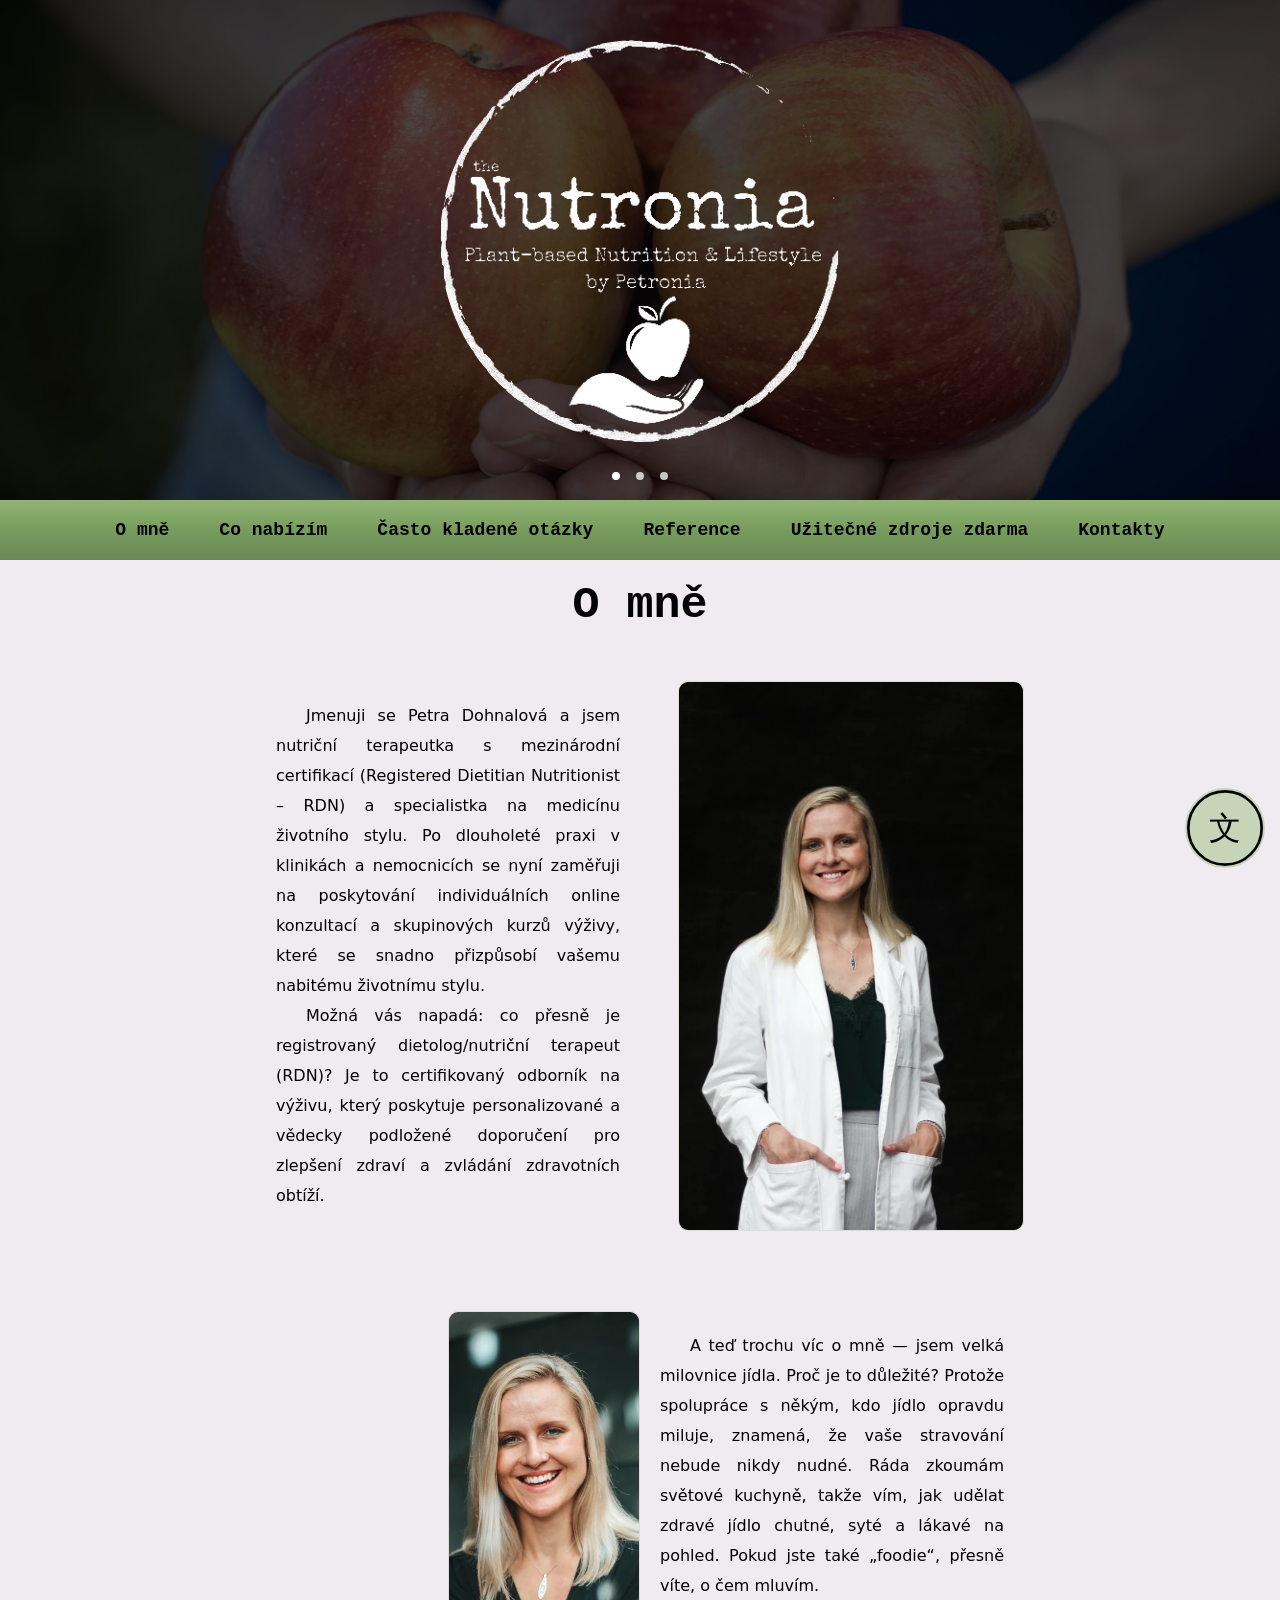
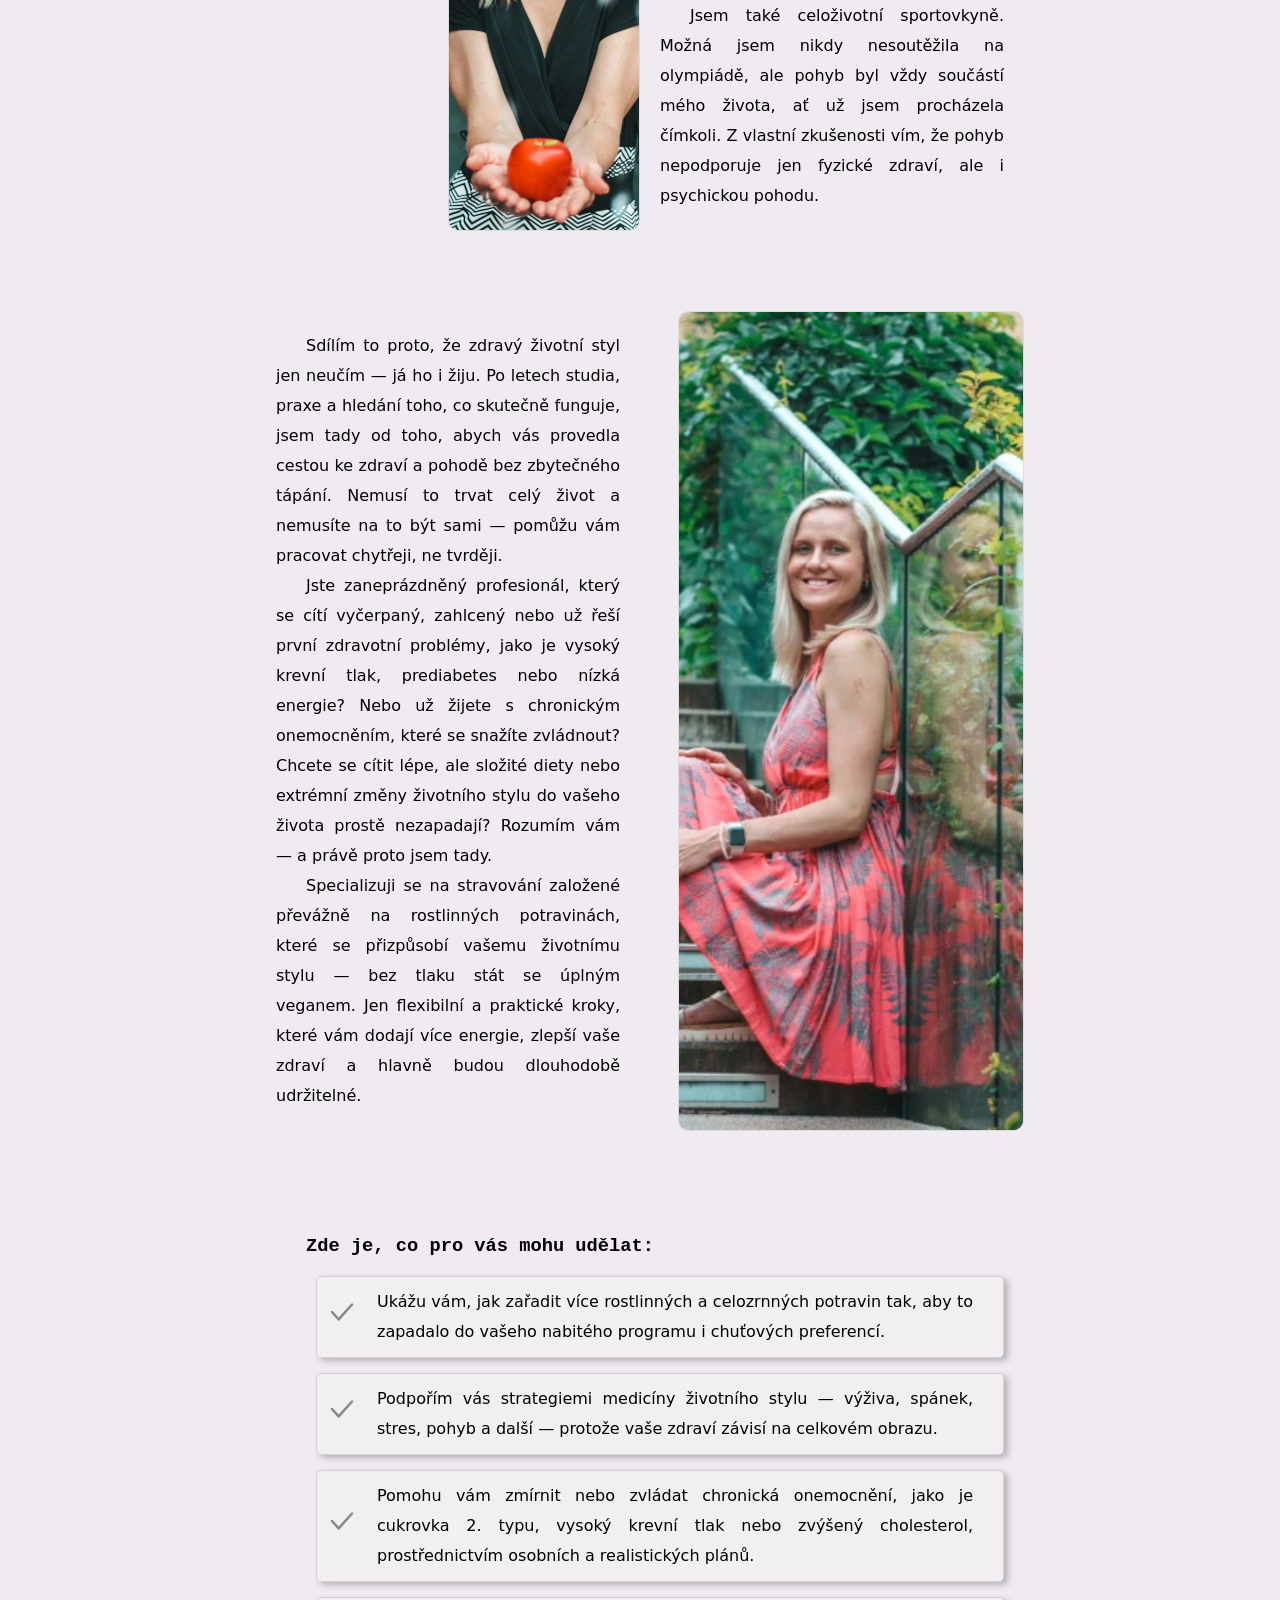
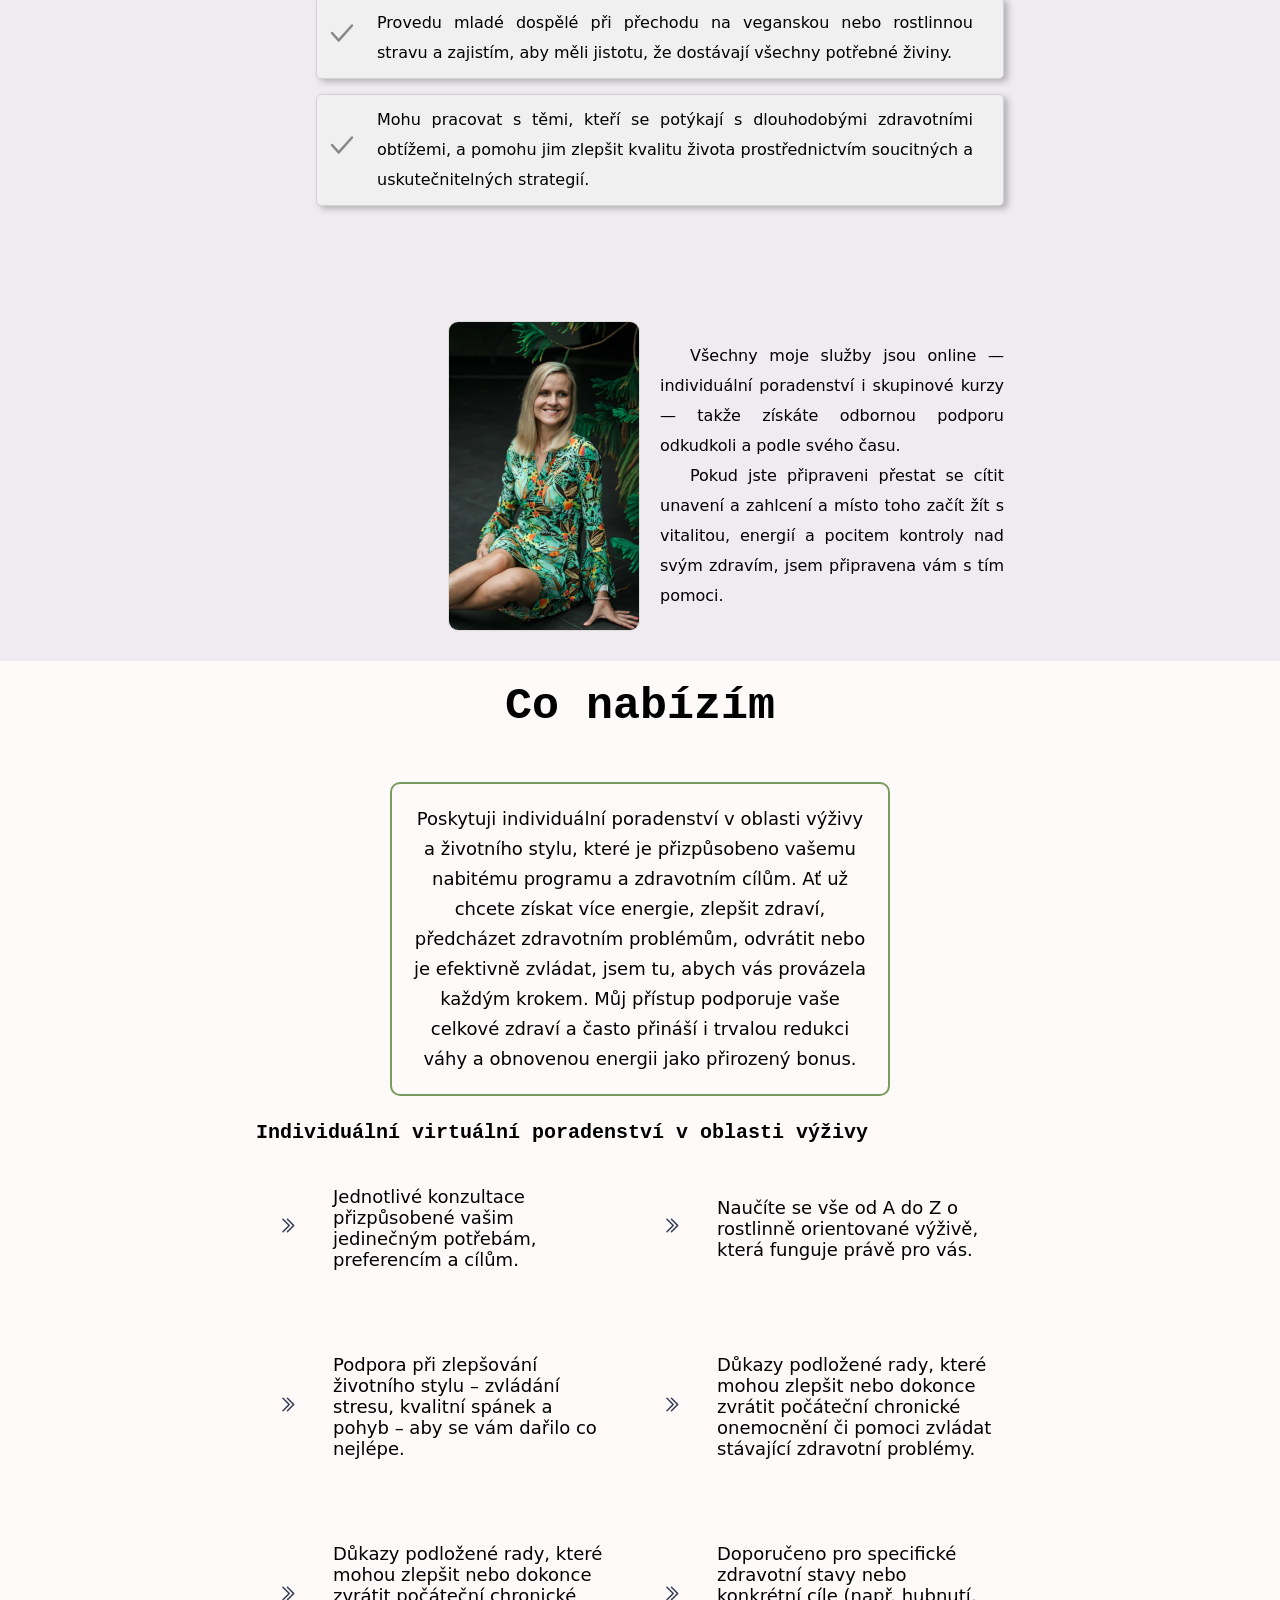
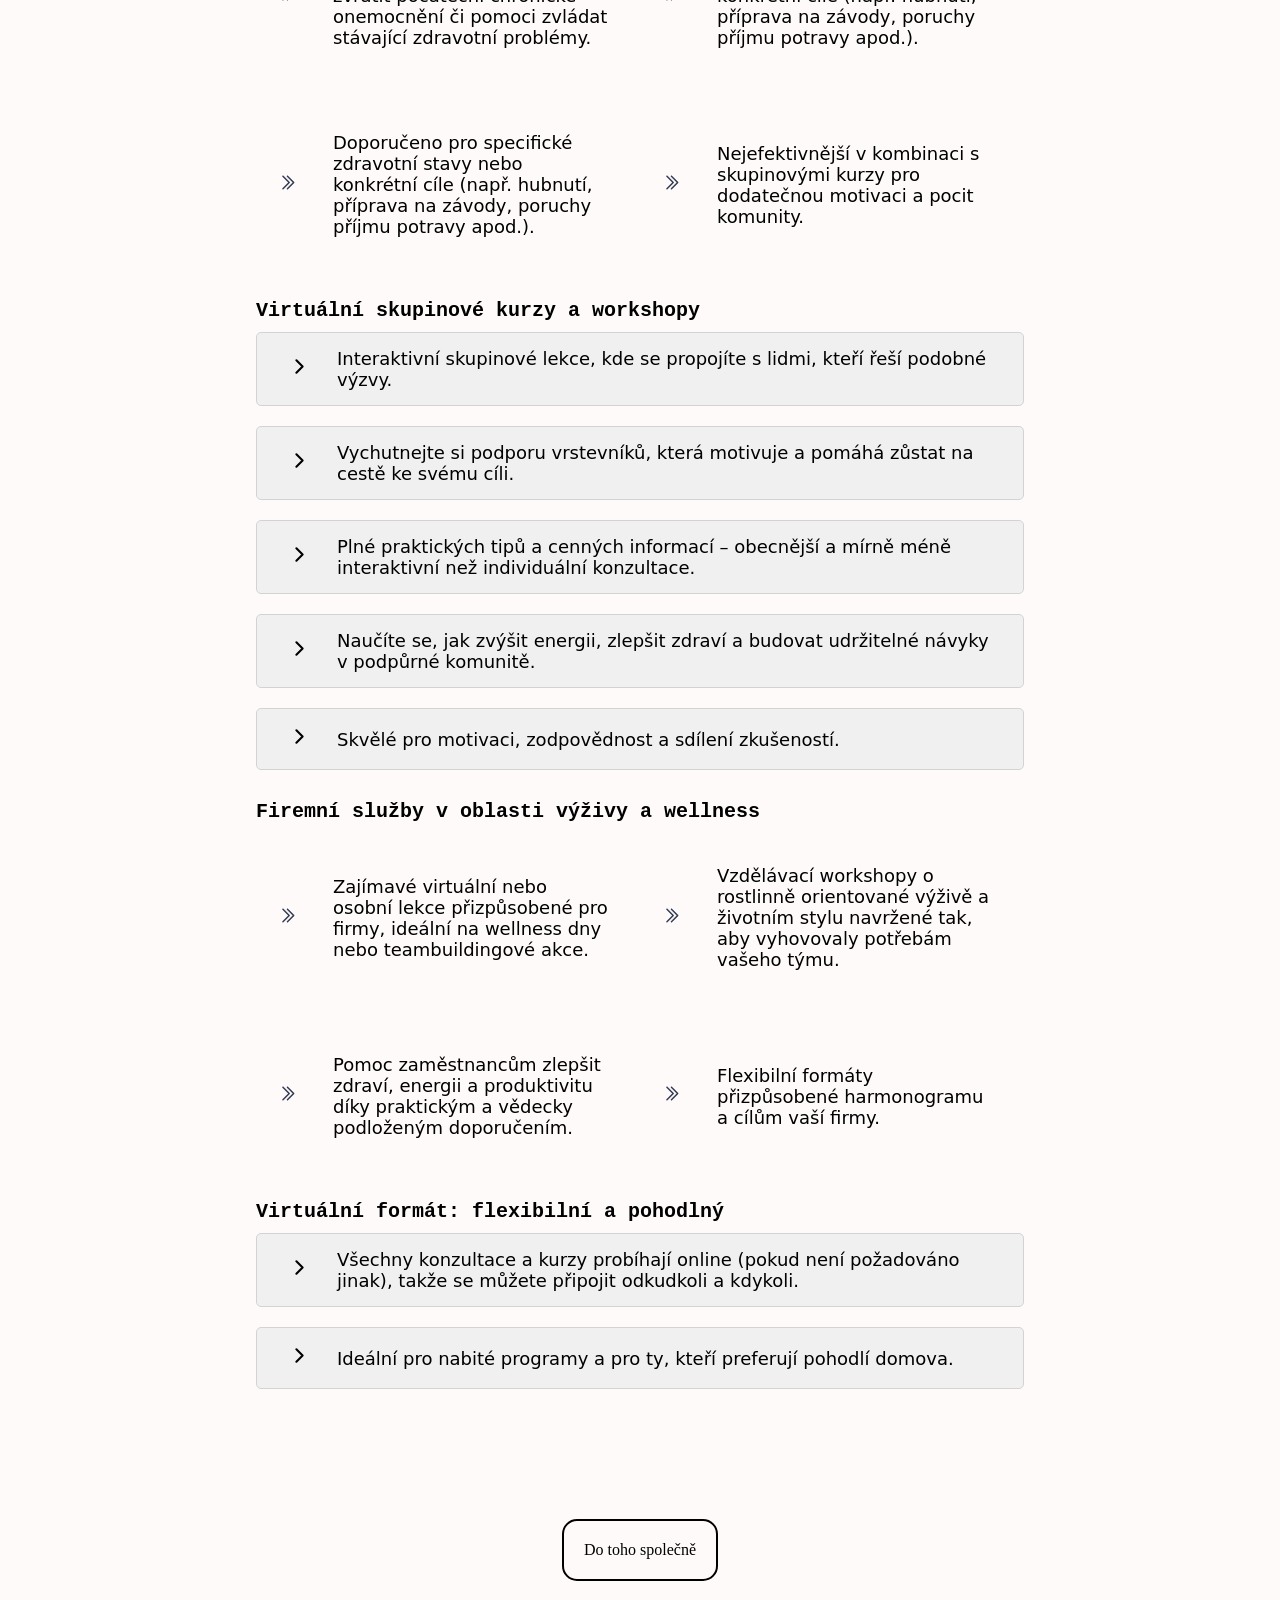
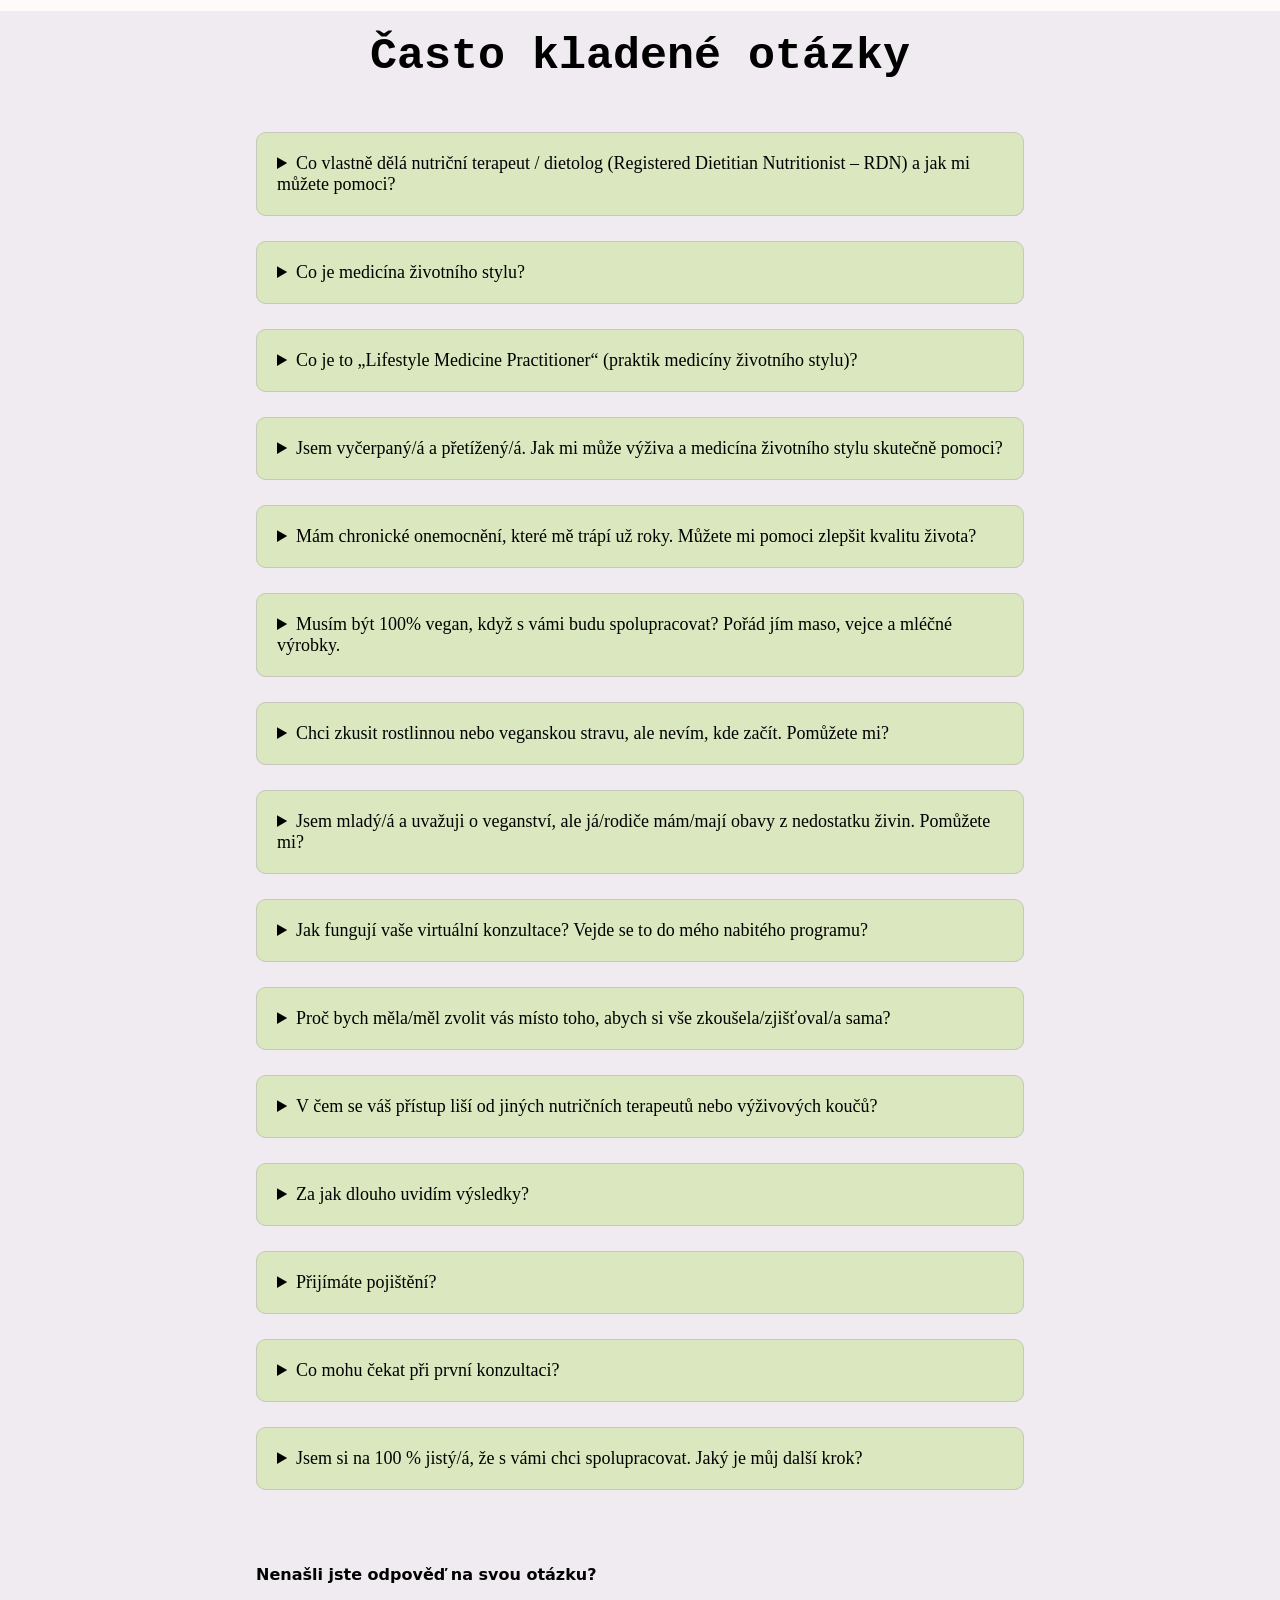
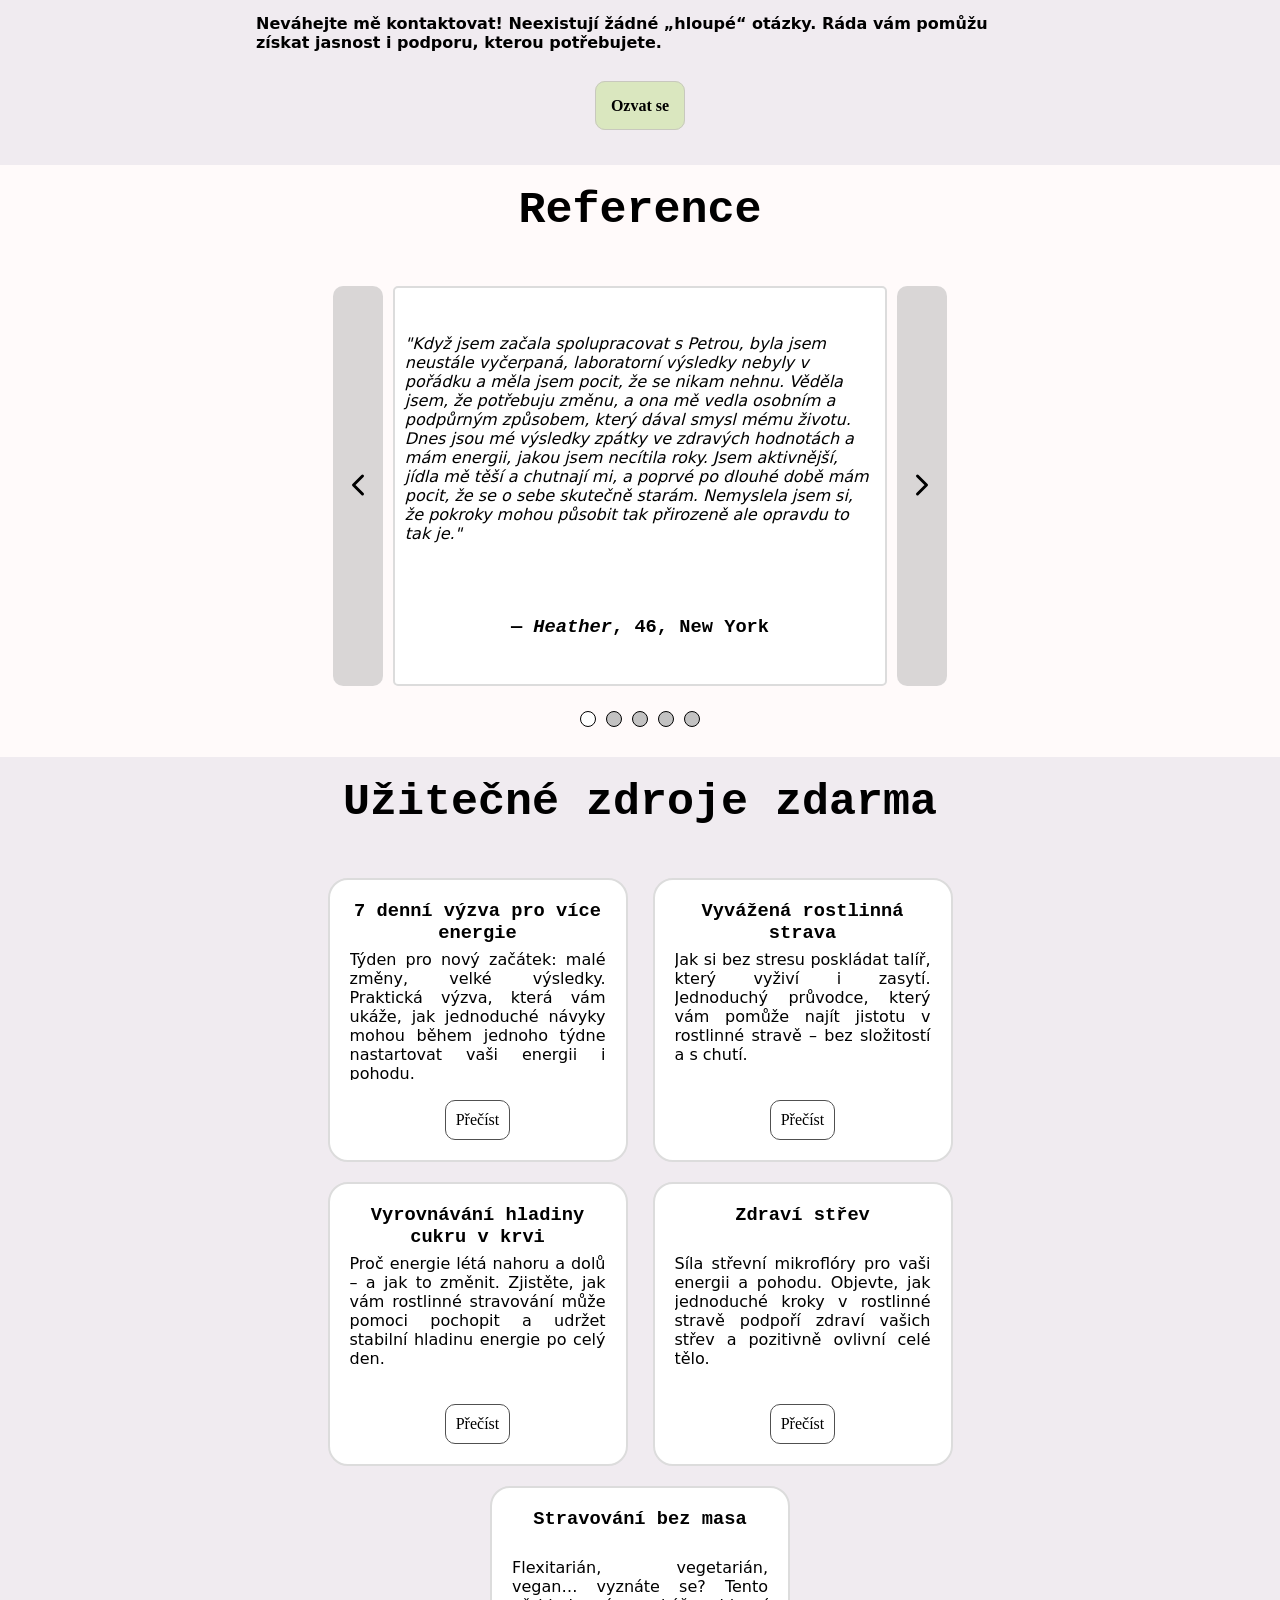
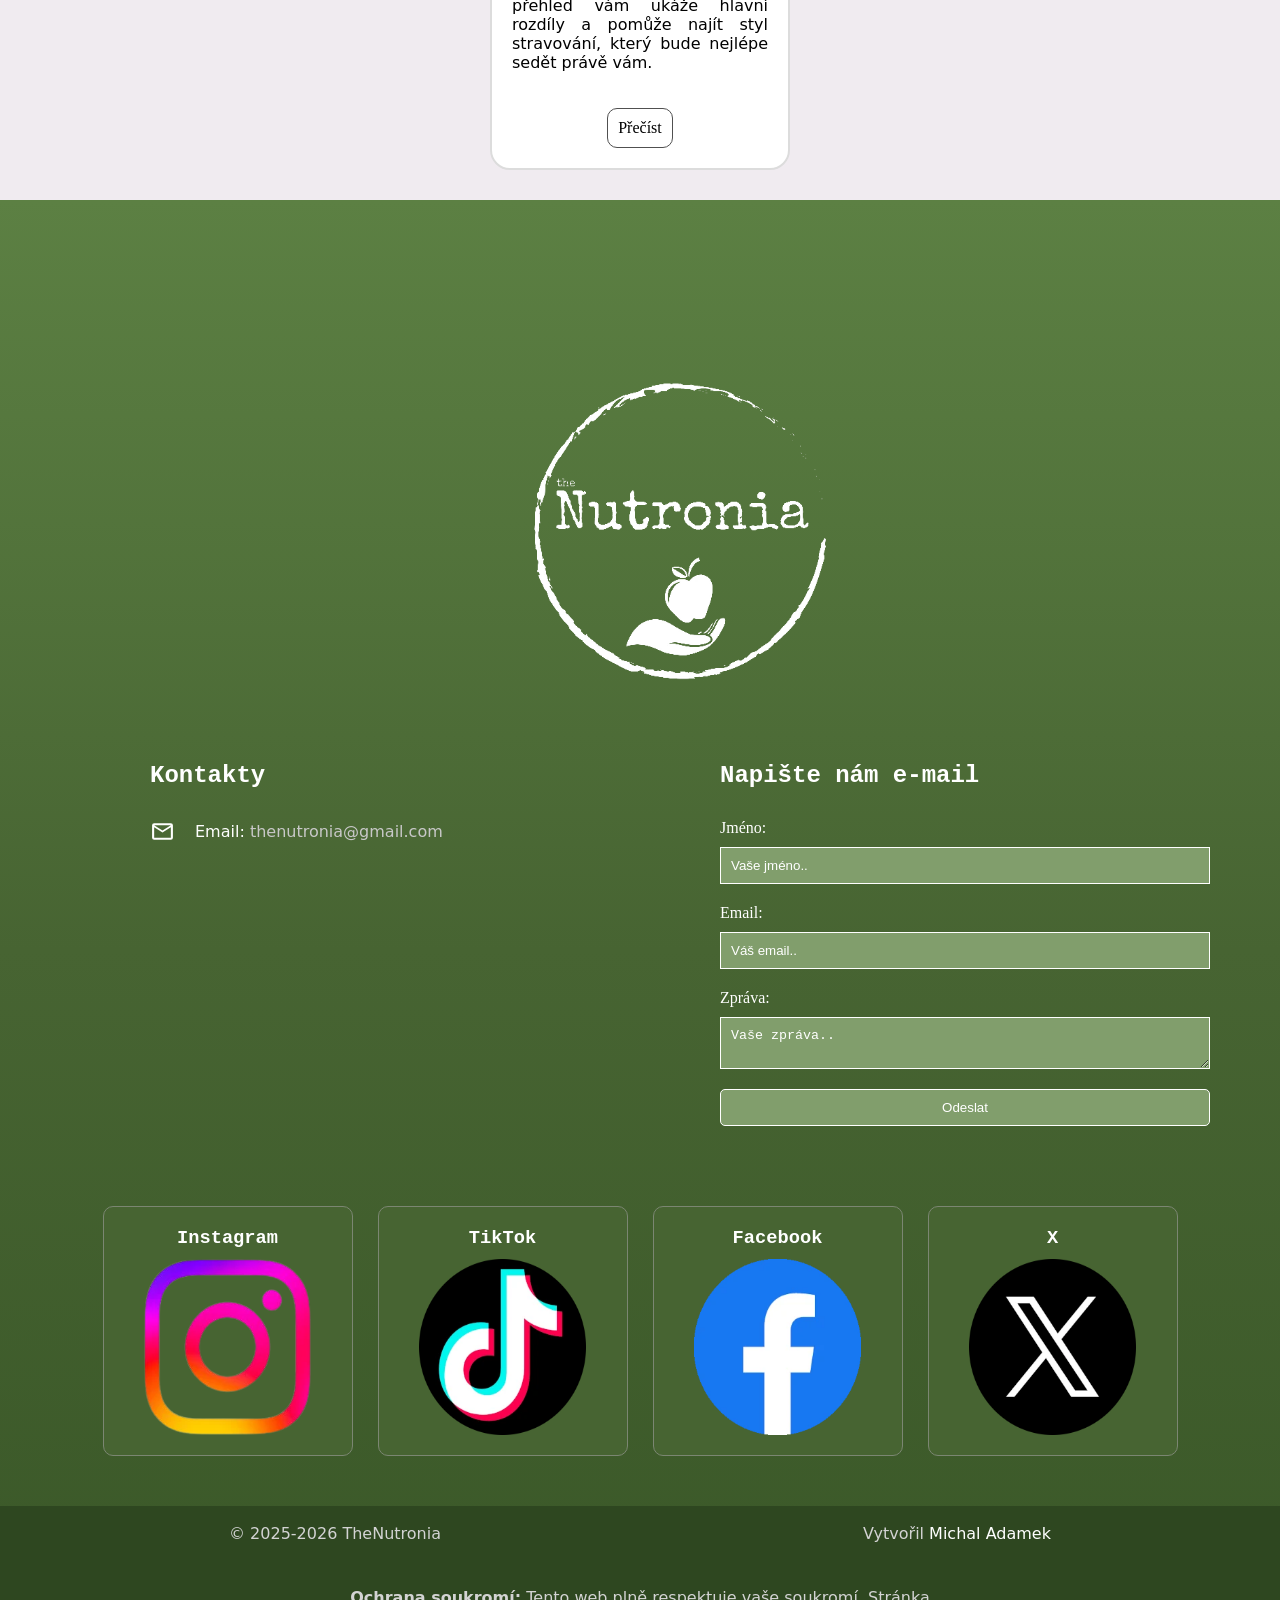
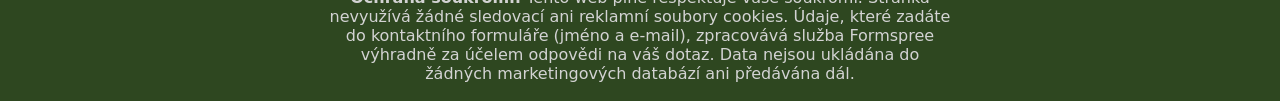
<file: cs/index.html>
<!DOCTYPE html>
<html lang="cs">
  <head>
    <meta charset="UTF-8" >
    <meta name="viewport" content="width=device-width, initial-scale=1.0" >

    <meta
      name="description"
      content="Poradenství v rostlinné stravě a životním stylu od dietoložky dietoložky a specialistky na medicínu životního stylu pro pro zdraví, energii a prevenci nemocí."
    >
    <meta
      name="keywords"
      content="certifikovaný výživový poradce nutriční terapeut, specialista na zdravý životní styl, výživový poradce pro rostlinnou stravu, individuální výživový plán, výživa podložená vědeckými poznatky, výživa pro více energie a lepší soustředění, výživa pro prevenci civilizačních chorob, protizánětlivá dieta, WFPB strava, dietolog pro rostlinnou stravu"
    >

    <meta name="robots" content="index, follow" >

    <meta property="og:title" content="TheNutronia" >
    <meta
      property="og:description"
      content="Poradenství v rostlinné stravě a životním stylu od dietoložky dietoložky a specialistky na medicínu životního stylu pro pro zdraví, energii a prevenci nemocí."
    >
    <meta
      property="og:image"
      content="https://thenutronia.com/res/img/logo/mti.webp"
    >
    <meta property="og:url" content="https://thenutronia.com" >
    <meta property="og:type" content="website" >

    <meta
      name="twitter:card"
      content="https://thenutronia.com/res/img/logo/mti.webp"
    >
    <meta name="twitter:title" content="TheNutronia" >
    <meta
      name="twitter:description"
      content="Získejte energii, zdraví a prevenci nemocí díky rostlinné stravě s podporou certifikované dietoložky a specialistky na medicínu životního stylu."
    >
    <meta
      name="twitter:image"
      content="https://thenutronia.com/res/img/logo/logo_plain.webp"
    >

    <title>TheNutronia</title>
    <link rel="stylesheet" href="../res/css/style.css" >
    <link
      rel="shortcut icon"
      href="../res/img/logo/favicon.ico"
      type="image/x-icon"
    >
    <link
      rel="apple-touch-icon"
      href="https://thenutronia.com/res/img/logo/logo_plain.webp"
    >
  </head>
  <body>
    <div class="main-container">
      <header>
        <div class="header-images-container">
          <div class="header-img-shadow">
            <div class="header-title">
              <div class="header-text">
                <h1>
                  <img
                    src="../res/img/logo/logo_c_f_btw.webp"
                    alt="logo thenutronia"
                  >
                </h1>
                <!--<a href="#">
                  <h1>
                    <span class="header-small-text"> the </span>
                    Nutronia
                  </h1>
                </a>-->
              </div>
            </div>
          </div>
          <img
            class="header-img header-img-first"
            src="../res/img/title/compressed/picture1_smaller.webp"
            alt="prvni image"
          >
          <img
            class="header-img"
            src="../res/img/title/compressed/picture2_smaller.webp"
            alt="druhy image"
          >
          <img
            class="header-img"
            src="../res/img/title//compressed/picture3_smaller.webp"
            alt="treti image"
          >
          <div class="nav-imgs-container">
            <a class="nav-img-button nav-img-button-first"></a>
            <a class="nav-img-button"></a>
            <a class="nav-img-button"></a>
          </div>
        </div>
      </header>
      <nav id="nav-container-wide">
        <a href="#about">
          <div class="nav-box-wide">O mně</div>
        </a>
        <a href="#offer">
          <div class="nav-box-wide">Co nabízím</div>
        </a>
        <a href="#faq">
          <div class="nav-box-wide">Často kladené otázky</div>
        </a>
        <a href="#testimonial">
          <div class="nav-box-wide">Reference</div>
        </a>
        <a href="#freeres">
          <div class="nav-box-wide">Užitečné zdroje zdarma</div>
        </a>
        <a href="#contacts">
          <div class="nav-box-wide">Kontakty</div>
        </a>
      </nav>
      <div class="nav-container-compact-opener">
        <div id="nav-opener">
          <div class="nav-bar"></div>
          <div class="nav-bar"></div>
          <div class="nav-bar"></div>
        </div>
        <nav id="nav-container-compact">
          <ul>
            <li>
              <a href="#about">
                <div class="nav-box-compact">O mně</div>
              </a>
            </li>
            <li>
              <a href="#offer">
                <div class="nav-box-compact">Co nabízím</div>
              </a>
            </li>
            <li>
              <a href="#faq">
                <div class="nav-box-compact">Často kladené otázky</div>
              </a>
            </li>
            <li>
              <a href="#testimonial">
                <div class="nav-box-compact">Reference</div>
              </a>
            </li>
            <li>
              <a href="#freeres">
                <div class="nav-box-compact">Užitečné zdroje zdarma</div>
              </a>
            </li>
            <li>
              <a href="#contacts">
                <div class="nav-box-compact">Kontakty</div>
              </a>
            </li>
          </ul>
        </nav>
      </div>
      <div class="main-body-container">
        <div id="lang-container">
          <img
            id="lang-box-opener"
            src="../res/img/svg/translate.svg"
            alt="preklad"
          >
          <div id="lang-box">
            <a href="../">
              <div class="lang-button">ENG</div>
            </a>
            <a href="./">
              <div class="lang-button active">CZE</div>
            </a>
          </div>
        </div>
        <section id="about">
          <div class="section-content">
            <div class="about-title section-title">
              <h2>O mně</h2>
            </div>
            <div class="about-container">
              <div class="about-grid-text-1 about-grid-text">
                <p>
                  Jmenuji se Petra Dohnalová a jsem nutriční terapeutka s
                  mezinárodní certifikací (Registered Dietitian Nutritionist –
                  RDN) a specialistka na medicínu životního stylu. Po dlouholeté
                  praxi v klinikách a nemocnicích se nyní zaměřuji na
                  poskytování individuálních online konzultací a skupinových
                  kurzů výživy, které se snadno přizpůsobí vašemu nabitému
                  životnímu stylu.
                </p>
                <p>
                  Možná vás napadá: co přesně je registrovaný dietolog/nutriční
                  terapeut (RDN)? Je to certifikovaný odborník na výživu, který
                  poskytuje personalizované a vědecky podložené doporučení pro
                  zlepšení zdraví a zvládání zdravotních obtíží.
                </p>
              </div>
              <div class="about-grid-img-1 about-grid-imgs">
                <img
                  class="about-grid-img about-grid-wide right-img"
                  src="../res/img/about/compressed/picture_01_about_smaller.webp"
                  alt="dietolozka petra profesionalne v bilem plasti"
                >
              </div>
              <div class="about-grid-text-2 about-grid-text">
                <p>
                  A teď trochu víc o mně — jsem velká milovnice jídla. Proč je
                  to důležité? Protože spolupráce s někým, kdo jídlo opravdu
                  miluje, znamená, že vaše stravování nebude nikdy nudné. Ráda
                  zkoumám světové kuchyně, takže vím, jak udělat zdravé jídlo
                  chutné, syté a lákavé na pohled. Pokud jste také „foodie“,
                  přesně víte, o čem mluvím.
                </p>
                <p>
                  Jsem také celoživotní sportovkyně. Možná jsem nikdy
                  nesoutěžila na olympiádě, ale pohyb byl vždy součástí mého
                  života, ať už jsem procházela čímkoli. Z vlastní zkušenosti
                  vím, že pohyb nepodporuje jen fyzické zdraví, ale i psychickou
                  pohodu.
                </p>
              </div>
              <div class="about-grid-img-2 about-grid-imgs">
                <img
                  class="about-grid-img about-grid-short left-img"
                  src="../res/img/about/compressed/picture_02_about_smaller.webp"
                  alt="dietolozka petra s jablkem, nabizi pomoc s vyzivou"
                >
              </div>
              <div class="about-grid-text-3 about-grid-text">
                <p>
                  Sdílím to proto, že zdravý životní styl jen neučím — já ho i
                  žiju. Po letech studia, praxe a hledání toho, co skutečně
                  funguje, jsem tady od toho, abych vás provedla cestou ke
                  zdraví a pohodě bez zbytečného tápání. Nemusí to trvat celý
                  život a nemusíte na to být sami — pomůžu vám pracovat
                  chytřeji, ne tvrději.
                </p>
                <p>
                  Jste zaneprázdněný profesionál, který se cítí vyčerpaný,
                  zahlcený nebo už řeší první zdravotní problémy, jako je vysoký
                  krevní tlak, prediabetes nebo nízká energie? Nebo už žijete s
                  chronickým onemocněním, které se snažíte zvládnout? Chcete se
                  cítit lépe, ale složité diety nebo extrémní změny životního
                  stylu do vašeho života prostě nezapadají? Rozumím vám — a
                  právě proto jsem tady.
                </p>
                <p>
                  Specializuji se na stravování založené převážně na rostlinných
                  potravinách, které se přizpůsobí vašemu životnímu stylu — bez
                  tlaku stát se úplným veganem. Jen flexibilní a praktické
                  kroky, které vám dodají více energie, zlepší vaše zdraví a
                  hlavně budou dlouhodobě udržitelné.
                </p>
              </div>
              <div class="about-grid-img-3 about-grid-imgs">
                <img
                  class="about-grid-img about-grid-wide right-img"
                  src="../res/img/about/compressed/picture_03_about_smaller.webp"
                  alt="petra v beznem zivote"
                >
              </div>
              <div class="about-grid-text-4 about-grid-text">
                <h3>Zde je, co pro vás mohu udělat:</h3>
                <ul class="about-grid-text-notes">
                  <li>
                    <span>
                      <img
                        width="30"
                        height="30"
                        src="../res/img/svg/Check.svg"
                        alt="checkmark"
                      >
                    </span>
                    <p>
                      Ukážu vám, jak zařadit více rostlinných a celozrnných
                      potravin tak, aby to zapadalo do vašeho nabitého programu
                      i chuťových preferencí.
                    </p>
                  </li>
                  <li>
                    <span>
                      <img
                        width="30"
                        height="30"
                        src="../res/img/svg/Check.svg"
                        alt="checkmark"
                      >
                    </span>
                    <p>
                      Podpořím vás strategiemi medicíny životního stylu —
                      výživa, spánek, stres, pohyb a další — protože vaše zdraví
                      závisí na celkovém obrazu.
                    </p>
                  </li>
                  <li>
                    <span>
                      <img
                        width="30"
                        height="30"
                        src="../res/img/svg/Check.svg"
                        alt="checkmark"
                      >
                    </span>
                    <p>
                      Pomohu vám zmírnit nebo zvládat chronická onemocnění, jako
                      je cukrovka 2. typu, vysoký krevní tlak nebo zvýšený
                      cholesterol, prostřednictvím osobních a realistických
                      plánů.
                    </p>
                  </li>
                  <li>
                    <span>
                      <img
                        width="30"
                        height="30"
                        src="../res/img/svg/Check.svg"
                        alt="checkmark"
                      >
                    </span>
                    <p>
                      Provedu mladé dospělé při přechodu na veganskou nebo
                      rostlinnou stravu a zajistím, aby měli jistotu, že
                      dostávají všechny potřebné živiny.
                    </p>
                  </li>
                  <li>
                    <span>
                      <img
                        width="30"
                        height="30"
                        src="../res/img/svg/Check.svg"
                        alt="checkmark"
                      >
                    </span>
                    <p>
                      Mohu pracovat s těmi, kteří se potýkají s dlouhodobými
                      zdravotními obtížemi, a pomohu jim zlepšit kvalitu života
                      prostřednictvím soucitných a uskutečnitelných strategií.
                    </p>
                  </li>
                </ul>
              </div>
              <div class="about-grid-img-4 about-grid-imgs">
                <img
                  class="about-grid-img about-grid-short left-img"
                  src="../res/img/about/compressed/picture_04_about_smaller.webp"
                  alt="petra v satech"
                >
              </div>
              <div class="about-grid-text-5 about-grid-text">
                <p>
                  Všechny moje služby jsou online — individuální poradenství i
                  skupinové kurzy — takže získáte odbornou podporu odkudkoli a
                  podle svého času.
                </p>
                <p>
                  Pokud jste připraveni přestat se cítit unavení a zahlcení a
                  místo toho začít žít s vitalitou, energií a pocitem kontroly
                  nad svým zdravím, jsem připravena vám s tím pomoci.
                </p>
              </div>
            </div>
          </div>
        </section>
        <section id="offer">
          <div class="section-content">
            <div class="offer-title section-title">
              <h2>Co nabízím</h2>
            </div>
            <div class="offer-container section-container">
              <div class="offer-big-box-container">
                <div class="offer-box">
                  <p>
                    Poskytuji individuální poradenství v oblasti výživy a
                    životního stylu, které je přizpůsobeno vašemu nabitému
                    programu a zdravotním cílům. Ať už chcete získat více
                    energie, zlepšit zdraví, předcházet zdravotním problémům,
                    odvrátit nebo je efektivně zvládat, jsem tu, abych vás
                    provázela každým krokem. Můj přístup podporuje vaše celkové
                    zdraví a často přináší i trvalou redukci váhy a obnovenou
                    energii jako přirozený bonus.
                  </p>
                </div>
              </div>
              <div class="offer-info">
                <h3>Individuální virtuální poradenství v oblasti výživy</h3>
                <ul class="offer-grid-notes">
                  <li>
                    <span>
                      <img
                        class="offer-grid-svg"
                        src="../res/img/svg/Angle-double-right.svg"
                        alt="sipka smerujici doprava"
                      >
                    </span>
                    <p>
                      Jednotlivé konzultace přizpůsobené vašim jedinečným
                      potřebám, preferencím a cílům.
                    </p>
                  </li>
                  <li>
                    <span>
                      <img
                        class="offer-grid-svg"
                        src="../res/img/svg/Angle-double-right.svg"
                        alt="sipka smerujici doprava"
                      >
                    </span>
                    <p>
                      Naučíte se vše od A do Z o rostlinně orientované výživě,
                      která funguje právě pro vás.
                    </p>
                  </li>
                  <li>
                    <span>
                      <img
                        class="offer-grid-svg"
                        src="../res/img/svg/Angle-double-right.svg"
                        alt="sipka smerujici doprava"
                      >
                    </span>
                    <p>
                      Podpora při zlepšování životního stylu – zvládání stresu,
                      kvalitní spánek a pohyb – aby se vám dařilo co nejlépe.
                    </p>
                  </li>
                  <li>
                    <span>
                      <img
                        class="offer-grid-svg"
                        src="../res/img/svg/Angle-double-right.svg"
                        alt="sipka smerujici doprava"
                      >
                    </span>
                    <p>
                      Důkazy podložené rady, které mohou zlepšit nebo dokonce
                      zvrátit počáteční chronické onemocnění či pomoci zvládat
                      stávající zdravotní problémy.
                    </p>
                  </li>
                  <li>
                    <span>
                      <img
                        class="offer-grid-svg"
                        src="../res/img/svg/Angle-double-right.svg"
                        alt="sipka smerujici doprava"
                      >
                    </span>
                    <p>
                      Důkazy podložené rady, které mohou zlepšit nebo dokonce
                      zvrátit počáteční chronické onemocnění či pomoci zvládat
                      stávající zdravotní problémy.
                    </p>
                  </li>
                  <li>
                    <span>
                      <img
                        class="offer-grid-svg"
                        src="../res/img/svg/Angle-double-right.svg"
                        alt="sipka smerujici doprava"
                      >
                    </span>
                    <p>
                      Doporučeno pro specifické zdravotní stavy nebo konkrétní
                      cíle (např. hubnutí, příprava na závody, poruchy příjmu
                      potravy apod.).
                    </p>
                  </li>
                  <li>
                    <span>
                      <img
                        class="offer-grid-svg"
                        src="../res/img/svg/Angle-double-right.svg"
                        alt="sipka smerujici doprava"
                      >
                    </span>
                    <p>
                      Doporučeno pro specifické zdravotní stavy nebo konkrétní
                      cíle (např. hubnutí, příprava na závody, poruchy příjmu
                      potravy apod.).
                    </p>
                  </li>
                  <li>
                    <span>
                      <img
                        class="offer-grid-svg"
                        src="../res/img/svg/Angle-double-right.svg"
                        alt="sipka smerujici doprava"
                      >
                    </span>
                    <p>
                      Nejefektivnější v kombinaci s skupinovými kurzy pro
                      dodatečnou motivaci a pocit komunity.
                    </p>
                  </li>
                </ul>
                <h3>Virtuální skupinové kurzy a workshopy</h3>
                <ul class="offer-box-notes">
                  <li>
                    <span>
                      <img
                        class="offer-grid-svg"
                        src="../res/img/svg/arrow-right.svg"
                        alt="sipka smerujici doprava"
                      >
                    </span>
                    <p>
                      Interaktivní skupinové lekce, kde se propojíte s lidmi,
                      kteří řeší podobné výzvy.
                    </p>
                  </li>
                  <li>
                    <span>
                      <img
                        class="offer-grid-svg"
                        src="../res/img/svg/arrow-right.svg"
                        alt="sipka smerujici doprava"
                      >
                    </span>
                    <p>
                      Vychutnejte si podporu vrstevníků, která motivuje a pomáhá
                      zůstat na cestě ke svému cíli.
                    </p>
                  </li>
                  <li>
                    <span>
                      <img
                        class="offer-grid-svg"
                        src="../res/img/svg/arrow-right.svg"
                        alt="sipka smerujici doprava"
                      >
                    </span>
                    <p>
                      Plné praktických tipů a cenných informací – obecnější a
                      mírně méně interaktivní než individuální konzultace.
                    </p>
                  </li>
                  <li>
                    <span>
                      <img
                        class="offer-grid-svg"
                        src="../res/img/svg/arrow-right.svg"
                        alt="sipka smerujici doprava"
                      >
                    </span>
                    <p>
                      Naučíte se, jak zvýšit energii, zlepšit zdraví a budovat
                      udržitelné návyky v podpůrné komunitě.
                    </p>
                  </li>
                  <li>
                    <span>
                      <img
                        class="offer-grid-svg"
                        src="../res/img/svg/arrow-right.svg"
                        alt="sipka smerujici doprava"
                      >
                    </span>
                    <p>
                      Skvělé pro motivaci, zodpovědnost a sdílení zkušeností.
                    </p>
                  </li>
                </ul>
                <h3>Firemní služby v oblasti výživy a wellness</h3>
                <ul class="offer-grid-notes">
                  <li>
                    <span>
                      <img
                        class="offer-grid-svg"
                        src="../res/img/svg/Angle-double-right.svg"
                        alt="sipka smerujici doprava"
                      >
                    </span>
                    <p>
                      Zajímavé virtuální nebo osobní lekce přizpůsobené pro
                      firmy, ideální na wellness dny nebo teambuildingové akce.
                    </p>
                  </li>
                  <li>
                    <span>
                      <img
                        class="offer-grid-svg"
                        src="../res/img/svg/Angle-double-right.svg"
                        alt="sipka smerujici doprava"
                      >
                    </span>
                    <p>
                      Vzdělávací workshopy o rostlinně orientované výživě a
                      životním stylu navržené tak, aby vyhovovaly potřebám
                      vašeho týmu.
                    </p>
                  </li>
                  <li>
                    <span>
                      <img
                        class="offer-grid-svg"
                        src="../res/img/svg/Angle-double-right.svg"
                        alt="sipka smerujici doprava"
                      >
                    </span>
                    <p>
                      Pomoc zaměstnancům zlepšit zdraví, energii a produktivitu
                      díky praktickým a vědecky podloženým doporučením.
                    </p>
                  </li>
                  <li>
                    <span>
                      <img
                        class="offer-grid-svg"
                        src="../res/img/svg/Angle-double-right.svg"
                        alt="sipka smerujici doprava"
                      >
                    </span>
                    <p>
                      Flexibilní formáty přizpůsobené harmonogramu a cílům vaší
                      firmy.
                    </p>
                  </li>
                </ul>
                <h3>Virtuální formát: flexibilní a pohodlný</h3>
                <ul class="offer-box-notes">
                  <li>
                    <span>
                      <img
                        class="offer-grid-svg"
                        src="../res/img/svg/arrow-right.svg"
                        alt="sipka smerujici doprava"
                      >
                    </span>
                    <p>
                      Všechny konzultace a kurzy probíhají online (pokud není
                      požadováno jinak), takže se můžete připojit odkudkoli a
                      kdykoli.
                    </p>
                  </li>
                  <li>
                    <span>
                      <img
                        class="offer-grid-svg"
                        src="../res/img/svg/arrow-right.svg"
                        alt="sipka smerujici doprava"
                      >
                    </span>
                    <p>
                      Ideální pro nabité programy a pro ty, kteří preferují
                      pohodlí domova.
                    </p>
                  </li>
                </ul>
                <div class="offer-work-container">
                  <a
                    class="offer-work-button"
                    href="../res/doc/services_cz.pdf"
                  >
                    Do toho společně
                  </a>
                </div>
              </div>
            </div>
          </div>
        </section>
        <section id="faq">
          <div class="section-content">
            <div class="faq-title section-title">
              <h2>Často kladené otázky</h2>
            </div>
            <div class="faq-container section-container">
              <details class="faq-box">
                <summary class="faq-q-box">
                  Co vlastně dělá nutriční terapeut / dietolog (Registered
                  Dietitian Nutritionist – RDN) a jak mi můžete pomoci?
                </summary>
                <div class="faq-a-box">
                  <p>
                    Skvělá otázka! Jako certifikovaná nutriční terapeutka a
                    odbornice na životní styl vám díky znalostem z těchto
                    oblastí pomohu s osobními změnami, které se hodí do vašeho
                    života. Nedostanete ode mě jen jídelníček – společně
                    zjistíme, co funguje pro vás, vaše tělo a váš každodenní
                    program. Ať už chcete mít více energie, zvládat zdravotní
                    potíže, nebo se prostě cítit lépe každý den, povedu vás krok
                    za krokem pomocí flexibilních a realistických změn, které
                    jsou proveditelné, ne vyčerpávající.
                  </p>
                  <h3>
                    Dietologové/Nutriční terapeuti (Registered Dietitian
                    Nutritionist – RDN):
                  </h3>
                  <ul>
                    <li>
                      <p>
                        Mají ukončené vysokoškolské vzdělání v oboru dietologie,
                        výživa, nutriční terapie nebo příbuzném oboru
                      </p>
                    </li>
                    <li>
                      <p>Absolvují povinnou odbornou praxi pod dohledem.</p>
                    </li>
                    <li>
                      <p>
                        Složí celostátní zkoušku pro získání profesního
                        oprávnění.
                      </p>
                    </li>
                    <li>
                      <p>Průběžně si doplňují vzdělání a udržují odbornost.</p>
                    </li>
                    <li>
                      <p>Posuzují výživové potřeby a zdravotní cíle klientů.</p>
                    </li>
                    <li>
                      <p>
                        Poskytují individuální poradenství a nutriční terapii
                        při onemocněních (např. cukrovka, srdeční choroby,
                        onemocnění ledvin).
                      </p>
                    </li>
                    <li>
                      <p>Pomáhají s redukcí váhy a se zdravým stravováním.</p>
                    </li>
                    <li>
                      <p>Radí při potravinových alergiích a intolerancích.</p>
                    </li>
                    <li>
                      <p>
                        Působí v nemocnicích, klinikách, veřejném zdravotnictví,
                        výzkumu, stravovacích službách nebo soukromé praxi.
                      </p>
                    </li>
                  </ul>
                </div>
              </details>
              <details class="faq-box">
                <summary class="faq-q-box">
                  Co je medicína životního stylu?
                </summary>
                <div class="faq-a-box">
                  <a
                    target="_blank"
                    href="../res/doc/lifestyle_medicine_cz.pdf"
                  >
                    Čti
                  </a>
                </div>
              </details>
              <details class="faq-box">
                <summary class="faq-q-box">
                  Co je to „Lifestyle Medicine Practitioner“ (praktik medicíny
                  životního stylu)?
                </summary>
                <div class="faq-a-box">
                  <p>
                    Jako držitelka certifikace Diplomate of the American College
                    of Lifestyle Medicine (DipACLM) jsem kvalifikovaná pomáhat s
                    prevencí, léčbou a v některých případech i se zvrácením
                    chronických onemocnění prostřednictvím změn životního stylu
                    podložených vědeckými důkazy. Společně se zaměříme na všech
                    šest pilířů medicíny životního stylu — výživu, pohyb,
                    kvalitní spánek, zvládání stresu, vyhýbání se rizikovým
                    látkám a pozitivní sociální vztahy. Tyto oblasti fungují v
                    synergii a prokazatelně zlepšují zdraví, zvyšují energii a
                    kvalitu života.
                  </p>
                </div>
              </details>
              <details class="faq-box">
                <summary class="faq-q-box">
                  Jsem vyčerpaný/á a přetížený/á. Jak mi může výživa a medicína
                  životního stylu skutečně pomoci?
                </summary>
                <div class="faq-a-box">
                  <p>
                    Rozumím vám — být neustále unavený je frustrující a i běžné
                    úkoly pak působí náročně. Proto se nezaměřuji jen na jídlo.
                    Jako odbornice na medicínu životního stylu s magisterským
                    vzděláním v integrativní výživě se dívám na všechny oblasti,
                    které ovlivňují vaši pohodu: výživu, spánek, stres, pohyb a
                    také podpůrné prostředí. Když je propojíme, začnete vnímat
                    reálné změny v energii i náladě. Nemusíte dělat extrémní
                    kroky ani být 100% vegan — největší rozdíl přinášejí malé a
                    udržitelné kroky šité na míru vašemu životu.
                  </p>
                </div>
              </details>
              <details class="faq-box">
                <summary class="faq-q-box">
                  Mám chronické onemocnění, které mě trápí už roky. Můžete mi
                  pomoci zlepšit kvalitu života?
                </summary>
                <div class="faq-a-box">
                  <p>
                    Ano. Dlouhodobá onemocnění nemusí být vždy úplně vratná, ale
                    i tak existuje mnoho možností, jak zlepšit vaši každodenní
                    pohodu a kvalitu života. Volím laskavý a realistický
                    přístup, který spojuje rostlinně orientovanou stravu se
                    strategiemi medicíny životního stylu přizpůsobenými vašim
                    potřebám. Zaměříme se na dosažitelné změny, které podpoří
                    vaše zdraví, energii a celkovou pohodu — abyste svůj život
                    nejen zvládali, ale opravdu si ho užívali.
                  </p>
                </div>
              </details>
              <details class="faq-box">
                <summary class="faq-q-box">
                  Musím být 100% vegan, když s vámi budu spolupracovat? Pořád
                  jím maso, vejce a mléčné výrobky.
                </summary>
                <div class="faq-a-box">
                  <p>
                    Vůbec ne. Specializuji se na „plant-forward“ přístup, tedy
                    stravování, kde mají rostliny hlavní roli, ale nemusíte
                    úplně vyřadit živočišné produkty. Můžete pouze dělat
                    zdravější volby, které odpovídají vašim chutím a životnímu
                    stylu — bez pocitu omezení nebo tlaku na dokonalost.
                  </p>
                </div>
              </details>
              <details class="faq-box">
                <summary class="faq-q-box">
                  Chci zkusit rostlinnou nebo veganskou stravu, ale nevím, kde
                  začít. Pomůžete mi?
                </summary>
                <div class="faq-a-box">
                  <p>
                    Rozhodně! Přechod na rostlinnou stravu může působit matoucím
                    nebo zahlcujícím dojmem, zvlášť když je kolem tolik
                    protichůdných informací. Sama jsem nadšenec do jídla a
                    miluji objevování světových kuchyní, takže vám pomohu najít
                    jídla, která budou nejen výživná, ale i chutná a pestrá.
                    Provedu vás změnou stravování od A do Z, abyste měli všechny
                    potřebné živiny a cítili se jistě ve svém novém stylu bez
                    tlaku být perfektní.
                  </p>
                </div>
              </details>
              <details class="faq-box">
                <summary class="faq-q-box">
                  Jsem mladý/á a uvažuji o veganství, ale já/rodiče mám/mají
                  obavy z nedostatku živin. Pomůžete mi?
                </summary>
                <div class="faq-a-box">
                  <p>
                    Ano! Specializuji se také na pomoc mladým lidem, kteří
                    začínají s veganskou nebo rostlinnou stravou, aby měli
                    jistotu, že přijímají všechny potřebné živiny bezpečně a bez
                    zmatků. Sama jsem si tím prošla — a často metodou pokus–omyl
                    — takže vám ušetřím nejistotu a pomůžu vám začít prosperovat
                    hned od začátku.
                  </p>
                </div>
              </details>
              <details class="faq-box">
                <summary class="faq-q-box">
                  Jak fungují vaše virtuální konzultace? Vejde se to do mého
                  nabitého programu?
                </summary>
                <div class="faq-a-box">
                  <p>
                    Ano! Všechny konzultace i skupinové kurzy probíhají online a
                    jsou navrženy tak, aby vyhovovaly lidem s vytíženým
                    programem. Dostanete flexibilní a osobní podporu kdykoliv a
                    odkudkoliv — bez ztráty času a zbytečných komplikací.
                  </p>
                </div>
              </details>
              <details class="faq-box">
                <summary class="faq-q-box">
                  Proč bych měla/měl zvolit vás místo toho, abych si vše
                  zkoušela/zjišťoval/a sama?
                </summary>
                <div class="faq-a-box">
                  <p>
                    Sama jsem byla na vašem místě — zahlcená radami o zdraví a
                    unavená z pokusů a omylů. Díky kombinaci mé kvalifikace
                    (RDN, Lifestyle Medicine Diplomate, MSc v integrativní
                    výživě), roky klinické praxe a nadšení pro skutečné jídlo a
                    pohyb nabízím komplexní přístup, který vám cestu výrazně
                    usnadní. Nemusíte na to být sami ani jít „na doraz“, abyste
                    viděli výsledky. Pomůžu vám činit chytřejší a udržitelné
                    volby, které přinesou skutečné a trvalé zlepšení energie i
                    zdraví.
                  </p>
                </div>
              </details>
              <details class="faq-box">
                <summary class="faq-q-box">
                  V čem se váš přístup liší od jiných nutričních terapeutů nebo
                  výživových koučů?
                </summary>
                <div class="faq-a-box">
                  <p>
                    Spojuji klinickou odbornost s realistickým a praktickým
                    přístupem — mám certifikace (Board-certified, Lifestyle
                    Medicine Diplomate, MSc v integrativní výživě), ale zároveň
                    jsem i vytížená profesionálka a celoživotní sportovkyně,
                    která miluje jídlo. Chápu, jak těžké je upřednostnit zdraví,
                    a proto se zaměřuji na udržitelné návyky, které vám dodají
                    energii bez pocitu viny či vyhoření.
                  </p>
                  <p>
                    Mnozí nutriční terapeuti absolvují pouze tříměsíční kurz o
                    výživě, který jim poskytne základní přehled o tématech
                    spojených s výživou. Já mám za sebou téměř deset let
                    vysokoškolského studia, během něhož jsem se učila do hloubky
                    rozumět lidskému tělu a metabolismu prostřednictvím oborů,
                    jako je anatomie, fyziologie, organická chemie,
                    mikrobiologie a další. Dále jsem musela složit náročné
                    akreditační a licenční zkoušky, které jsou celostátně
                    uznávané ve Spojených státech. Je jen na vás, s jakým typem
                    profesionála se rozhodnete spolupracovat.
                  </p>
                </div>
              </details>
              <details class="faq-box">
                <summary class="faq-q-box">
                  Za jak dlouho uvidím výsledky?
                </summary>
                <div class="faq-a-box">
                  <p>
                    Každý má svou vlastní cestu, ale mnoho klientů si všimne
                    více energie, lepší nálady a pozitivních změn ve zdraví
                    během 8–12 týdnů, když začnou s postupnými a proveditelnými
                    změnami životního stylu. Zaměřuji se na vytváření
                    dlouhodobých návyků, aby výsledky zůstaly trvalé.
                  </p>
                </div>
              </details>
              <details class="faq-box">
                <summary class="faq-q-box">Přijímáte pojištění?</summary>
                <div class="faq-a-box">
                  <p>
                    V tuto chvíli ne, ale nabízím virtuální služby, které
                    zajišťují dostupnou a pohodlnou odbornou podporu v oblasti
                    výživy a životního stylu.
                  </p>
                </div>
              </details>
              <details class="faq-box">
                <summary class="faq-q-box">
                  Co mohu čekat při první konzultaci?
                </summary>
                <div class="faq-a-box">
                  <p>
                    První setkání je otevřený a přátelský rozhovor, během
                    kterého se poznáme, probereme vaše cíle, výzvy a představy.
                    Na tomto základě společně nastavíme osobní plán a podporu,
                    která vám pomůže provést smysluplné a udržitelné změny
                    přizpůsobené vašemu životu.
                  </p>
                </div>
              </details>
              <details class="faq-box">
                <summary class="faq-q-box">
                  Jsem si na 100 % jistý/á, že s vámi chci spolupracovat. Jaký
                  je můj další krok?
                </summary>
                <div class="faq-a-box">
                  <p>
                    Prosím, vyplňte Dotazník: První krok k naší spolupráci. Poté
                    si domluvíme 20minutový hovor, abychom se ujistili, že jsme
                    pro sebe ta nejlepší volba.
                  </p>
                  <a href="../res/doc/questionnaire_cz.pdf">
                    První krok k naší spolupráci
                  </a>
                </div>
              </details>
              <div class="faq-no-match">
                <p>Nenašli jste odpověď na svou otázku?</p>
                <p>
                  Neváhejte mě kontaktovat! Neexistují žádné „hloupé“ otázky.
                  Ráda vám pomůžu získat jasnost i podporu, kterou potřebujete.
                </p>
              </div>
              <div class="ask-me-container">
                <a href="#contacts" class="ask-me-text faq-lang">Ozvat se</a>
              </div>
            </div>
          </div>
        </section>
        <section id="testimonial">
          <div class="section-content">
            <div class="testimonial-title section-title">
              <h2>Reference</h2>
            </div>
            <div class="testimonial-container section-container">
              <div class="testimonial-show-container">
                <button id="arrow-left" class="arrow-button">
                  <img
                    class="testimonial-svg"
                    src="../res/img/svg/chevron-left.svg"
                    alt="arrow pointing to left"
                  >
                </button>
                <!--<div class="testimonial-show-boxes-container"></div>-->
                <div class="testimonial-show-box active">
                  <div class="testimonial-box">
                    <div class="testimonial-text">
                      <p>
                        <i>
                          "Když jsem začala spolupracovat s Petrou, byla jsem
                          neustále vyčerpaná, laboratorní výsledky nebyly v
                          pořádku a měla jsem pocit, že se nikam nehnu. Věděla
                          jsem, že potřebuju změnu, a ona mě vedla osobním a
                          podpůrným způsobem, který dával smysl mému životu.
                        </i>
                      </p>
                      <p>
                        <i>
                          Dnes jsou mé výsledky zpátky ve zdravých hodnotách a
                          mám energii, jakou jsem necítila roky. Jsem
                          aktivnější, jídla mě těší a chutnají mi, a poprvé po
                          dlouhé době mám pocit, že se o sebe skutečně starám.
                          Nemyslela jsem si, že pokroky mohou působit tak
                          přirozeně ale opravdu to tak je."
                        </i>
                      </p>
                    </div>
                    <div class="testimonial-author">
                      <h3>— <i>Heather</i>, 46, New York</h3>
                    </div>
                  </div>
                </div>
                <div
                  class="testimonial-show-box testimonial-show-box-right-side"
                >
                  <div class="testimonial-box">
                    <div class="testimonial-text">
                      <p>
                        <i>
                          "Upřímně? Připadám si jako nový člověk. Mám energii,
                          vejdu se zpátky do starých šatů a už se neděsím
                          pohledu do zrcadla. Kamarádi se mě neustále ptají, co
                          dělám jinak, a dokonce i moje rodina začala dělat
                          změny jen tím, že mě pozorují.
                        </i>
                      </p>
                      <p>
                        <i>
                          Spolupráce s paní Dahnalovou nebyla o přísné dietě ani
                          nesmyslných pravidlech. Pomohla mi zjistit, co funguje
                          právě pro mě a teď mě to dokonce baví. Cítím se dobře,
                          vypadám lépe a rozhodně se toho nevzdám."
                        </i>
                      </p>
                    </div>
                    <div class="testimonial-author">
                      <h3>— <i>Jose</i>, 42, New York</h3>
                    </div>
                  </div>
                </div>
                <div
                  class="testimonial-show-box testimonial-show-box-right-side"
                >
                  <div class="testimonial-box">
                    <div class="testimonial-text">
                      <p>
                        <i>
                          "Nejdřív jsem si nebyla jistá virtuálním formátem.
                          Nejsem moc technický typ a myslela jsem, že mi bude
                          chybět osobní kontakt. Ale upřímně jakmile jsem si na
                          to zvykla, uvědomila jsem si, o kolik je to jednodušší
                          a pohodlnější žádné dojíždění, žádné parkování a můžu
                          se připojit přímo z kuchyně s šálkem čaje.
                        </i>
                      </p>
                      <p>
                        <i>
                          Nečekala jsem ani, že si skupinové lekce tolik
                          oblíbím. Bylo příjemné setkat se s lidmi, kteří řeší
                          stejné veci, snaží se jíst lépe, cítit se lépe a
                          vyznat se v záplavě informací o zdraví. Dokonce jsem
                          se na ně každý týden těšila.
                        </i>
                      </p>
                      <p>
                        <i>
                          Recepty byly opravdovým překvapením, jednoduché,
                          chutné a plné surovin, které by mě nikdy nenapadlo
                          vyzkoušet. A i když jsem si myslela, že jím „docela
                          dobře“, naučila jsem se toho strašně moc. Paní
                          Dohnlová mi otevřela oči, kolik toho ještě můžu udělat
                          pro své zdraví a to způsobem, který je stále
                          proveditelný a příjemný. Jsem vděčná, že jsem tomu
                          dala šanci."
                        </i>
                      </p>
                    </div>
                    <div class="testimonial-author">
                      <h3>— <i>Dorothy</i>, 69, New York</h3>
                    </div>
                  </div>
                </div>
                <div
                  class="testimonial-show-box testimonial-show-box-right-side"
                >
                  <div class="testimonial-box">
                    <div class="testimonial-text">
                      <p>
                        <i>
                          "Nemohl jsem v programu zůstat tak dlouho, jak bych si
                          přál, kvůli práci, ale i za ten omezený čas jsem zhubl
                          a začal se cítit mnohem lépe. Nutriční terapeutka
                          Petra mi pomohla vytvořit malé změny, které skutečně
                          fungují a které zvládám udržovat každý den.
                        </i>
                      </p>
                      <p>
                        <i>
                          Na tom, co se mi líbí, je, že to není všechno, nebo
                          nic. Udělal jsem reálný pokrok a vím, že se vrátím,
                          jakmile se mi uvolní čas. Je toho ještě hodně, co se
                          chci naučit, a chci dál zlepšovat svůj život i
                          zdraví.”
                        </i>
                      </p>
                    </div>
                    <div class="testimonial-author">
                      <h3>— <i>Carlos</i>, 38, New Jersey</h3>
                    </div>
                  </div>
                </div>
                <div
                  class="testimonial-show-box testimonial-show-box-right-side"
                >
                  <div class="testimonial-box">
                    <div class="testimonial-text">
                      <p>
                        <i>
                          "Nejdřív jsem si myslel, že to bude o přísným
                          veganství a že budu muset všechno změnit. Já občas
                          maso jím, ale s tím vůbec problém nebyl. Pani
                          Dohnalová mi pomohla najít, jak jíst líp, aniž bych si
                          musel všechno hned úplně obrátit vzhůru nohama. Sice
                          jsme pokryli i cvičení, ale když jsem jí řekl, že chci
                          ve fitku začít makat víc, doporučila mi, ať si najdu
                          trenéra, který mi s tím opravdu pomůže.
                        </i>
                      </p>
                      <p>
                        <i>
                          Teď jím víc rostlině, necítím se tak vyčerpaný a mám
                          víc energie a síly na tréninky. Nepřijde mi to jako
                          žádná dieta, spíš jako normální věci, co fakt
                          fungujou.”
                        </i>
                      </p>
                    </div>
                    <div class="testimonial-author">
                      <h3>— <i>Jan</i>, 27, Praha</h3>
                    </div>
                  </div>
                </div>
                <button id="arrow-right" class="arrow-button">
                  <img
                    class="testimonial-svg"
                    src="../res/img/svg/chevron-right.svg"
                    alt="sipka smerujici doprava"
                  >
                </button>
              </div>
              <div class="testimonial-show-nav">
                <div class="testimonial-show-button active"></div>
                <div class="testimonial-show-button"></div>
                <div class="testimonial-show-button"></div>
                <div class="testimonial-show-button"></div>
                <div class="testimonial-show-button"></div>
              </div>
            </div>
          </div>
        </section>
        <section id="freeres">
          <div class="section-content">
            <div class="freeres-title section-title">
              <h2>Užitečné zdroje zdarma</h2>
            </div>
            <div class="freeres-container section-container">
              <div class="freeres-box">
                <h3>7 denní výzva pro více energie</h3>
                <p class="freeres-text">
                  Týden pro nový začátek: malé změny, velké výsledky. Praktická
                  výzva, která vám ukáže, jak jednoduché návyky mohou během
                  jednoho týdne nastartovat vaši energii i pohodu.
                </p>
                <div class="freeres-files">
                  <a
                    target="_blank"
                    href="../res/doc/7_denni_vyzva_pro_vice_energie.pdf"
                  >
                    Přečíst
                  </a>
                </div>
              </div>
              <div class="freeres-box">
                <h3>Vyvážená rostlinná strava</h3>
                <p class="freeres-text">
                  Jak si bez stresu poskládat talíř, který vyživí i zasytí.
                  Jednoduchý průvodce, který vám pomůže najít jistotu v
                  rostlinné stravě – bez složitostí a s chutí.
                </p>
                <div class="freeres-files">
                  <a
                    target="_blank"
                    href="../res/doc/vyvazena_rostlinna_strava.pdf"
                  >
                    Přečíst
                  </a>
                </div>
              </div>
              <div class="freeres-box">
                <h3>Vyrovnávání hladiny cukru v krvi</h3>
                <p class="freeres-text">
                  Proč energie létá nahoru a dolů – a jak to změnit. Zjistěte,
                  jak vám rostlinné stravování může pomoci pochopit a udržet
                  stabilní hladinu energie po celý den.
                </p>
                <div class="freeres-files">
                  <a
                    target="_blank"
                    href="../res/doc/vyrovnavani_hladiny_cukru_v_krvi.pdf"
                    >Přečíst</a
                  >
                </div>
              </div>
              <div class="freeres-box">
                <h3>Zdraví střev</h3>
                <p class="freeres-text">
                  Síla střevní mikroflóry pro vaši energii a pohodu. Objevte,
                  jak jednoduché kroky v rostlinné stravě podpoří zdraví vašich
                  střev a pozitivně ovlivní celé tělo.
                </p>
                <div class="freeres-files">
                  <a target="_blank" href="../res/doc/zdravi_strev.pdf"
                    >Přečíst</a
                  >
                </div>
              </div>
              <div class="freeres-box">
                <h3>Stravování bez masa</h3>
                <p class="freeres-text">
                  Flexitarián, vegetarián, vegan… vyznáte se? Tento přehled vám
                  ukáže hlavní rozdíly a pomůže najít styl stravování, který
                  bude nejlépe sedět právě vám.
                </p>
                <div class="freeres-files">
                  <a target="_blank" href="../res/doc/stravovani_bez_masa.pdf"
                    >Přečíst</a
                  >
                </div>
              </div>
            </div>
          </div>
        </section>
      </div>
      <footer id="contacts">
        <div class="footer-container">
          <div class="contacts-container">
            <div class="footer-box footer-box-1">
              <h2>Kontakty</h2>
              <!--<div class="contacts-box">
                <img src="../res/img/svg/phone.svg" alt="icon of phone" >
                <p>
                  Telefon: <span><a href="#">X</a></span>
                </p>
              </div>-->
              <div class="contacts-box">
                <img src="../res/img/svg/mail.svg" alt="icon of letter" >
                <p>Email: <span id="contact-email"></span></p>
              </div>
            </div>
            <div class="footer-box footer-box-2">
              <div class="footer-logo">
                <img
                  class="footer-logo"
                  src="../res/img/logo/logo_c_p_btw.webp"
                  alt="logo of thenutronia"
                >
              </div>
            </div>
            <div class="footer-box footer-box-3">
              <h2>Napište nám e-mail</h2>
              <form
                class="input-field-container"
                action="https://formspree.io/f/mnnzeeez"
                method="POST"
              >
                <div class="input-field-box">
                  <label for="name">Jméno: </label>
                  <input
                    class="input-field"
                    autocomplete="off"
                    id="name"
                    placeholder="Vaše jméno.."
                    type="text"
                    name="name"
                    required
                  >
                </div>
                <div class="input-field-box">
                  <label for="email">Email: </label>
                  <input
                    class="input-field"
                    autocomplete="off"
                    id="email"
                    placeholder="Váš email.."
                    type="email"
                    name="email"
                    required
                  >
                </div>
                <div class="input-field-box">
                  <label for="message">Zpráva: </label>
                  <textarea
                    class="input-field"
                    id="message"
                    placeholder="Vaše zpráva.."
                    name="message"
                  ></textarea>
                </div>
                <input type="text" name="_gotcha" style="display:none" >
                <div class="input-field-box">
                  <button id="submit" type="submit">Odeslat</button>
                </div>
              </form>
            </div>
          </div>
          <div class="connect-container section-container">
            <a
              target="_blank"
              href="https://www.instagram.com/thenutronia/?igshid=YmMyMTA2M2Y%3D"
            >
              <div class="connect-box">
                <h3>Instagram</h3>
                <img
                  class="connect-box-img"
                  src="../res/img/contacts/ic.webp"
                  alt="logo of instagram"
                >
              </div>
            </a>
            <a
              target="_blank"
              href="https://www.tiktok.com/@thenutronia?_t=8XegnbBLFjy&_r=1"
            >
              <div class="connect-box">
                <h3>TikTok</h3>
                <img
                  class="connect-box-img"
                  src="../res/img/contacts/tc.webp"
                  alt="logo of tiktok"
                >
              </div>
            </a>
            <a
              target="_blank"
              href="https://www.facebook.com/people/Nutronia/100088896672187/?mibextid=LQQJ4d"
            >
              <div class="connect-box">
                <h3>Facebook</h3>
                <img
                  class="connect-box-img"
                  src="../res/img/contacts/fbc.webp"
                  alt="logo of facebook"
                >
              </div>
            </a>
            <a target="_blank" href="https://x.com/TheNutronia">
              <div class="connect-box">
                <h3>X</h3>
                <img
                  class="connect-box-img"
                  src="../res/img/contacts/xc.webp"
                  alt="logo of x"
                >
              </div>
            </a>
          </div>
        </div>
        <div id="footer-end">
          <p id="footer-copyright">© 2025-XXXX TheNutronia</p>
          <p>
            Vytvořil
            <a target="_blank" href="https://github.com/Akino02"
              >Michal Adamek</a
            >
          </p>
          <div id="footer-cookie-container">
            <p id="footer-cookie">
              <strong>Ochrana soukromí:</strong> Tento web plně
              respektuje vaše soukromí. Stránka nevyužívá žádné sledovací ani
              reklamní soubory cookies. Údaje, které zadáte do kontaktního
              formuláře (jméno a e-mail), zpracovává služba Formspree výhradně
              za účelem odpovědi na váš dotaz. Data nejsou ukládána do žádných
              marketingových databází ani předávána dál.
            </p>
          </div>
        </div>
      </footer>
    </div>
    <script src="../res/js/main.js"></script>
  </body>
</html>
</file>
<file: res/css/style.css>
* {
  box-sizing: border-box;
  margin: 0;
  /*user-select: none;*/
}

/*Fonts*/
h1,
h2,
h3,
.nav-box-wide,
.nav-box-compact {
  font-family: "Courier New", Courier, monospace;
}

p {
  font-family: system-ui, -apple-system, BlinkMacSystemFont, "Segoe UI", Roboto,
    Oxygen, Ubuntu, Cantarell, "Open Sans", "Helvetica Neue", sans-serif;
}
/**/

html {
  scroll-behavior: smooth;
  /*color-scheme: light dark;*/
}

.main-container {
  width: 100%;
}

/*Header*/
header {
  display: flex;
  flex-direction: column;
  justify-content: center;
  width: 100%;
}

/*Header images * */
.header-images-container {
  position: relative;
  width: 100%;
  height: 500px;
  /*overflow: hidden;*/
  background-color: rgb(148, 165, 135);
  z-index: 3;
}

.header-img-shadow {
  position: absolute;
  z-index: 4;
  width: 100%;
  height: 100%;
  top: 0px;
  left: 0px;
  background-color: rgba(0, 0, 0, 0.7);
}

/*Header Title ** */
.header-title {
  display: flex;
  justify-content: center;
  align-items: center;
  font-size: 30px;
  padding: 20px;
  height: 100%;
}

.header-img {
  position: absolute;
  top: 0;
  left: 0;
  width: 100%;
  height: 100%;
  opacity: 0;
  transition: ease-in-out 1s;

  background-repeat: no-repeat;
  background-size: cover;
  object-fit: cover;
  object-position: center;
}

.header-img-first {
  opacity: 1;
}

/* ** */

/*image switching nav ** */
.nav-imgs-container {
  display: flex;
  column-gap: 1rem;
  position: absolute;
  bottom: 1.25rem;
  left: 50%;
  transform: translateX(-50%);
  z-index: 4;
}

.nav-imgs-container .nav-img-button {
  width: 0.5rem;
  height: 0.5rem;
  border-radius: 50%;
  background-color: #fff;
  opacity: 0.75;
  transition: ease-in-out 0.3s;
  cursor: pointer;
}

.nav-img-button:first-child {
  opacity: 1;
}

.nav-img-button:hover {
  opacity: 1;
}
/* ** */

/* * */
/* ** */
.header-small-text {
  font-size: 20px;
}
/*.header-text > a {
  color: white;
  border-radius: 50%;
}*/
/*.header-text > a > img {
  max-width: 400px;
  width: 100%;
  border-radius: 50%;
}*/
.header-text > h1 > img {
  max-width: 400px;
  width: 100%;
  border-radius: 50%;
}

/* Main nav */
#nav-container-wide,
.nav-container-compact-opener {
  background-image: linear-gradient(
    rgb(145, 180, 116),
    rgb(120, 156, 93),
    rgb(105, 136, 85)
  );
}

#nav-container-wide,
.nav-container-compact-opener,
#nav-opener {
  z-index: 2;
}

/*Big menu*/
#nav-container-wide {
  display: flex;
  flex-wrap: wrap;
  width: 100%;
  /*background-color: rgb(148, 165, 135);*/
  /*background-color: rgb(190, 200, 180);*/

  justify-content: center;
  /*gap: 10px 30px;*/
  font-size: 18px;
  font-weight: 900;

  position: sticky;
  top: 0;
}
.nav-box-wide {
  padding: 20px 25px 20px 25px;
  color: rgb(0, 0, 0);
  background-position: 100% 100%;
  background-image: linear-gradient(
    rgba(198, 214, 186, 0.1),
    rgb(179, 194, 169)
  );
  background-size: 100% 0;
  background-repeat: no-repeat;
  transition: 0.5s;
}

.nav-box-wide:hover {
  /*background-color: rgb(172, 187, 161);*/
  /*background-color: rgb(190, 200, 180);*/
  background-size: 100% 100%;
}
/**/

/*Small menu*/

.nav-container-compact-opener {
  display: none;
  flex-wrap: wrap;
  flex-direction: row;
  justify-content: end;
  width: 100%;
  height: 60px;
  background-color: rgb(148, 165, 135);

  position: sticky;
  top: 0;
}

#nav-opener {
  width: 80px;
  height: 60px;
  /*background-image: url(../img/menu.png);*/
  cursor: pointer;
  transition: ease-in-out 0.3s;

  position: sticky;
  top: 0px;

  display: flex;
  flex-direction: column;
  justify-content: center;
  align-items: center;

  background-position: 100% 0;
  background-image: linear-gradient(
    to right,
    rgba(198, 214, 186, 0.1),
    rgb(179, 194, 169)
  );
  background-size: 0 100%;
  background-repeat: no-repeat;
  transition: 0.5s;
}

.nav-bar {
  width: 45px;
  height: 3px;
  background-color: black;
  margin: 6px 0;
  transition: 0.4s ease-in-out;
}

.change .nav-bar:nth-child(1) {
  transform: translate(0, 15px) rotate(-45deg);
}

.change .nav-bar:nth-child(2) {
  opacity: 0;
}

.change .nav-bar:nth-child(3) {
  transform: translate(0, -15px) rotate(45deg);
}

#nav-opener:hover {
  /*background-color: rgb(172, 187, 161);*/
  background-size: 100% 100%;
}

#nav-container-compact {
  position: absolute;
  top: -1500px;
  /*z-index: 2;*/

  display: flex;
  flex-wrap: wrap;
  flex-direction: column;
  align-items: center;
  row-gap: 20px;
  /*old*/ /*width: 100%;
  background-color: rgb(148, 165, 135);*/
  border-top: 2px solid rgb(103, 133, 81);
  /*old*/ /*border-bottom: 2px solid rgb(120, 130, 110);*/

  background-image: linear-gradient(
    rgb(110, 143, 88),
    rgb(103, 134, 82),
    rgb(82, 107, 65)
  );
  border-radius: 0px 0px 0px 15px;

  transition: ease-in-out 0.5s;
}

#nav-container-compact > ul {
  list-style: none;
  margin: 0;
  padding: 0;
}

#nav-container-compact > ul > li {
  /*new*/
  transition: ease-in-out 0.3s;

  border-bottom: 2px solid rgb(85, 109, 57);
  border-left: 2px solid rgb(68, 83, 51);
  /*new*/
  /*background-color: rgb(148, 165, 135);*/

  background-position: 100% 0;
  background-image: linear-gradient(
    to right,
    rgba(198, 214, 186, 0.1),
    rgb(179, 194, 169)
  );
  background-size: 0 100%;
  background-repeat: no-repeat;
  transition: ease-in-out 0.5s;
}

#nav-container-compact > ul > li:last-child {
  /*new*/
  border-bottom: 2px solid rgb(53, 66, 40);
  /*new*/
  border-radius: 0px 0px 0px 15px;
}

.nav-box-compact {
  text-align: center;
  min-width: 180px;
  padding: 25px;
  font-size: 18px;
  font-weight: 900;
  color: black;
  transition: ease-in-out 0.3s;
}

#nav-container-compact > ul > li:hover {
  background-size: 100% 100%;
}

/**/
/**/

.main-body-container {
  display: flex;
  flex-wrap: wrap;
  width: 100%;
}

.main-page {
  width: 100%;
}

section:nth-child(even) {
  /*background-color: rgb(220, 225, 210);*/
  background-color: rgb(240, 235, 240);
}

section:nth-child(odd) {
  background-color: rgb(255, 250, 250);
}

#lang-container {
  position: fixed;
  z-index: 2;
  bottom: 10px;
  right: -60px;

  transition: 0.3s ease-in-out;

  display: flex;
  flex-wrap: nowrap;
  align-items: center;
}

#lang-box-opener {
  width: 80px;
  height: 80px;
  border-radius: 50%;
  background-color: rgba(155, 190, 128, 0.5);
  transition: 0.3s ease-in-out;
  cursor: pointer;
}

#lang-box-opener:hover {
  background-color: rgb(155, 190, 128);
}

#lang-box {
  position: relative;
  right: -100px;
  transition: 0.3s ease-in-out;

  display: flex;
  flex-wrap: nowrap;
  flex-direction: column;
  gap: 5px;
}

.lang-button.active {
  background-color: rgb(155, 190, 128);
  border-color: rgb(104, 134, 81);
}

.lang-button {
  padding: 20px;
  box-shadow: 0;
  color: black;
  border: 1.5px solid black;
  background-color: rgb(255, 255, 255);
  border-radius: 50%;

  transition: 0.3s ease-in-out;
  cursor: pointer;
}

.lang-button:hover {
  background-color: rgb(140, 172, 116);
  border-color: rgb(98, 128, 77);
}

#about,
#offer,
#faq,
#testimonial,
#freeres {
  display: flex;
  flex-wrap: wrap;
  justify-content: center;

  width: 100%;
  min-height: 300px;
  padding: 0px 0px 30px 0px;
}

section,
footer {
  scroll-margin-top: 60px;
}

.section-title {
  font-size: 30px;
  text-align: center;
  padding: 20px 0px 50px 0px;
}

.section-content {
  /*border-top: 1px solid rgb(235, 235, 235);
  padding: 30px 0px 0px 0px;*/
  width: 60%;
}

.section-container {
  display: flex;
  flex-wrap: wrap;
  gap: 25px;
  justify-content: center;
  align-items: center;
  align-content: center;
}
/**/

/* About section*/
.about-container {
  display: grid;
  grid-template-areas:
    "text1 img1"
    "img2 text2"
    "text3 img3"
    "text4 text4"
    "img4 text5";
  grid-template-columns: 50% 50%;
  grid-gap: 80px 0px;
  /*background-color: #2196f3;*/
  /*padding: 10px;*/
}

.about-grid-text {
  text-align: justify;
  text-indent: 30px;
  padding: 20px;

  line-height: 30px;
  /*background-color: aqua;*/
}

.about-grid-imgs {
  display: flex;
  align-content: center;
  justify-content: end;

  /*background-color: aqua;*/
}

.about-grid-img {
  /*background-color: rgb(255, 81, 0);*/

  background-size: cover;
  background-position: center;
  object-fit: cover;
  min-height: 300px;
  border: 1px solid rgb(220, 220, 220);
  border-radius: 10px;
  z-index: 0;

  transition: 0.3s ease-in-out;
}

.left-img:hover {
  transform: translate(0, -15px) rotate(-4deg);
  box-shadow: rgba(45, 45, 45, 0.3) 4px 5px 10px 1px;
}
.right-img:hover {
  transform: translate(0, -15px) rotate(4deg);
  box-shadow: rgba(45, 45, 45, 0.3) 4px 5px 10px 1px;
}

.about-grid-wide {
  width: 90%;
}

.about-grid-short {
  width: 50%;
}

.about-grid-text-1 {
  grid-area: text1;
}
.about-grid-text-2 {
  grid-area: text2;
}
.about-grid-text-3 {
  grid-area: text3;
}
.about-grid-text-4 {
  grid-area: text4;
}
.about-grid-text-5 {
  grid-area: text5;
}

.about-grid-img-1 {
  grid-area: img1;
}
.about-grid-img-2 {
  grid-area: img2;
}
.about-grid-img-3 {
  grid-area: img3;
}
.about-grid-img-4 {
  grid-area: img4;
}

.about-box-container {
  display: flex;
  flex-wrap: wrap;
  justify-content: center;
  align-items: start;

  gap: 25px;
  padding-bottom: 50px;
}

.about-grid-text-notes > li {
  background-color: rgb(240, 240, 240);
  border: 1px solid rgb(211, 211, 211);
  border-radius: 5px;
  padding: 10px;
  list-style: none;
  margin: 15px 0 15px 0;
  /*cursor: default;*/

  text-indent: 0px;

  display: flex;
  flex-wrap: nowrap;
  align-items: center;
  column-gap: 20px;

  transition: 0.3s ease-in-out;
  box-shadow: rgba(45, 45, 45, 0.3) 4px 3px 6px 0px;
}

.about-grid-text-notes > li:hover {
  transform: translate(0, -5px);
  background-color: rgb(155, 190, 128);
  border-color: rgb(142, 184, 110);
}

.about-grid-text-notes > li > p {
  padding-right: 20px;
}
/**/

/* Offer section */
.offer-box-container {
  width: 100%;

  display: flex;
  flex-wrap: wrap;
  justify-content: center;
  align-items: center;
}

.offer-box {
  width: 500px;
  padding: 20px;

  font-size: 18px;

  border: 2px solid rgb(120, 156, 93);
  background-repeat: no-repeat;
  border-radius: 10px;
  transition: 0.5s ease-in-out;
  text-align: center;

  line-height: 30px;
}

.offer-box:hover {
  background-color: rgb(155, 190, 128);
  border: 2px solid rgb(142, 184, 110);
  color: rgb(255, 255, 255);
}

.offer-info > h3 {
  font-size: 20px;
}

.offer-info > ul {
  font-size: 18px;
}

.offer-grid-notes {
  display: grid;
  grid-template-columns: 50% 50%;
  grid-gap: 20px 0px;
  padding: 10px 0 30px 0;
  list-style-type: none;
}

.offer-grid-notes > li {
  display: flex;
  flex-wrap: nowrap;
  align-items: center;
  column-gap: 20px;

  margin: 20px; /*padding*/
}

.offer-grid-notes > li > p {
  border: 2px solid rgba(0, 0, 0, 0);
  border-radius: 10px;
  padding: 10px;

  transition: 0.3s ease-in-out;
}

.offer-grid-svg {
  width: 25px;
  height: 25px;

  transition: 0.2s ease-in-out;
}

/*.offer-grid-notes > li:hover .offer-grid-svg,
.offer-grid-svg:hover {
  transform: translate(8px, 0);
}*/

.offer-grid-notes > li > p:hover {
  border: 2px solid rgb(142, 184, 110);
  box-shadow: rgba(45, 45, 45, 0.3) 4px 3px 6px 0px;
}

.offer-box-notes {
  display: flex;
  flex-wrap: nowrap;
  flex-direction: column;
  row-gap: 20px;

  padding: 10px 0 30px 0px;
}

.offer-box-notes > li {
  background-color: rgb(240, 240, 240);
  border: 1.5px solid rgb(211, 211, 211);
  border-radius: 5px;
  /*padding: 15px 0 15px 30px;*/
  padding: 15px 0 15px 30px;
  list-style: none;
  /*cursor: default;*/

  text-indent: 0px;

  display: flex;
  flex-wrap: nowrap;
  align-items: center;
  column-gap: 25px;

  transition: 0.3s ease-in-out;
}

.offer-box-notes > li:hover {
  background-color: rgb(155, 190, 128);
  border: 1.5px solid rgb(142, 184, 110);
  box-shadow: rgba(45, 45, 45, 0.3) 4px 3px 6px 0px;
}

/*SVG animation*/
.offer-box-notes > li:hover, .offer-grid-notes > li:hover .offer-grid-svg
/*.offer-grid-svg:hover*/ {
  transform: translate(8px, 0);
}

.offer-box-notes > li > p {
  padding-right: 20px;
}

.offer-work-container {
  padding-top: 100px;
  display: flex;
  flex-wrap: nowrap;
  justify-content: center;
  align-items: center;
}

.offer-work-button {
  padding: 20px;
  border: 2px solid rgb(0, 0, 0);
  border-radius: 15px;

  color: rgb(0, 0, 0);

  transition: ease-in-out 0.3s;
}

.offer-work-button:hover {
  border: 2px solid rgb(142, 184, 110);
  box-shadow: rgba(45, 45, 45, 0.3) 4px 3px 6px 0px;
  transform: translateY(-5px) scale(1.05);
}

/**/

/* FAQ section */

.faq-container {
  flex-direction: column;
  align-items: start;
}

.faq-box {
  width: 100%;
  background-image: linear-gradient(
    rgb(218, 231, 191),
    rgb(200, 218, 166),
    rgb(186, 202, 150)
  );
  border-radius: 10px;
}

.faq-q-box {
  width: 100%;

  background-color: rgb(218, 231, 191);
  border: 1px solid rgb(200, 200, 190);
  border-radius: 10px;

  padding: 20px;
  font-size: 18px;
  cursor: pointer;

  transition: 0.2s ease-in-out;
}

.faq-q-box:hover {
  /*background-color: rgb(228, 241, 200);*/
  border: 1px solid rgb(80, 80, 80);
}

.faq-a-box {
  width: 100%;
  color: rgb(0, 0, 0);

  /*background-color: rgb(200, 205, 190);
  border: 1px solid rgb(200, 200, 190);*/
  border-radius: 5px;

  padding: 20px;

  line-height: 25px;
}

.faq-a-box > p {
  padding: 5px;
}

.faq-a-box > a {
  padding: 10px;
  background-color: rgb(218, 231, 191);
  border: 1px solid rgb(149, 163, 123);
  border-radius: 10px;
  color: rgb(0, 0, 0);
  transition: ease-in-out 0.3s;
}

.faq-a-box > a:hover {
  background-color: rgb(250, 255, 239);
  color: rgb(0, 0, 0);
  border-radius: 12.5px;
  box-shadow: rgba(45, 45, 45, 0.3) 4px 3px 6px 0px;
}

.faq-no-match {
  display: flex;
  flex-wrap: wrap;
  flex-direction: column;
  row-gap: 30px;
  padding-top: 50px;
  font-weight: 600;
}

.ask-me-container {
  padding: 20px;
  text-align: center;
  width: 100%;
}

.ask-me-text {
  padding: 15px;
  background-color: rgb(218, 231, 191);
  border: 1px solid rgb(200, 200, 190);
  border-radius: 10px;
  color: black;
  font-weight: 600;
  transition: 0.3s;
}

.ask-me-text:hover {
  background-color: rgb(208, 230, 165);
  border: 1px solid rgb(80, 80, 80);
}

/*testimonials section*/

.testimonial-box {
  /*display: flex;
  flex-wrap: wrap;
  flex-direction: column;
  background-color: rgb(255, 255, 255);
  border: 2px solid rgb(220, 220, 220);
  border-radius: 5px;
  min-width: 300px;
  min-height: 300px;
  padding: 35px;
  row-gap: 20px;
  width: 45%;*/

  width: 100%;
  height: 100%;
  overflow: auto;

  padding: 10px;

  background-color: rgb(255, 255, 255);
  border: 2px solid rgb(220, 220, 220);
  border-radius: 5px;

  display: flex;
  flex-wrap: wrap;
  justify-content: center;
  align-items: center;
}

.testimonial-show-container {
  position: relative;
  width: 80%;
  min-height: 400px;

  overflow-x: hidden;

  display: flex;
  justify-content: space-between;
}

.testimonial-show-box.active {
  transform: scale(1) translate(0%);
  opacity: 1;
}

.testimonial-show-box {
  position: absolute;
  top: 0;
  left: 0;
  flex: 1 0 100%;

  width: 100%;
  height: 100%;
  padding: 0px 60px 0px 60px;

  /*background-color: aqua;*/
  /*border: 1.5px solid red;*/

  transition: 0.4s ease-in-out;
  z-index: 0;

  overflow: auto;
}

.testimonial-show-box-left-side,
.testimonial-show-box-right-side {
  transform: scale(0);
  opacity: 0;
}

.testimonial-show-box-left-side {
  transform: translateX(-105%);
}
.testimonial-show-box-right-side {
  transform: translateX(105%);
}

#arrow-left,
#arrow-right {
  background-color: rgba(180, 180, 180, 0.5);
  border: 1px solid rgba(0, 0, 0, 0);
  cursor: pointer;
  border-radius: 10px;

  transition: 0.3s ease-in-out;
}

#arrow-left:hover,
#arrow-right:hover {
  background-color: rgba(220, 220, 220, 0.8);
  border: 1px solid rgb(180, 180, 180);
}

#arrow-left {
  position: absolute;
  top: 0;
  left: 0;
  width: 50px;
  height: 100%;
  z-index: 1;

  margin-right: 10px;
}

#arrow-right {
  position: absolute;
  top: 0;
  right: 0;
  width: 50px;
  height: 100%;
  z-index: 1;

  margin-left: 10px;
}

.testimonial-show-nav {
  width: 100%;

  display: flex;
  flex-wrap: nowrap;
  justify-content: center;
  column-gap: 10px;
}

.testimonial-show-button {
  width: 1rem;
  height: 1rem;
  background-color: rgba(180, 180, 180, 0.8);
  border: 1px solid black;
  border-radius: 50%;
  cursor: pointer;

  transition: 0.2s ease-in-out;
}

.testimonial-show-button.active {
  background-color: rgb(255, 255, 255);
}

.testimonial-show-button:hover {
  background-color: rgba(220, 220, 220, 1);
}

.testimonial-svg {
  width: 100%;
  height: auto;
}

/*free resources*/

.freeres-container {
  display: flex;
  flex-wrap: wrap;
  justify-content: center;
  row-gap: 20px;
}

.freeres-box {
  width: 300px;
  height: auto;
  background-color: rgb(255, 255, 255);
  border: 2px solid rgb(220, 220, 220);
  box-shadow: 0;
  border-radius: 20px;
  padding: 20px;

  display: flex;
  flex-direction: column;
  text-align: center;

  transition: 0.3s ease-in-out;
}

.freeres-box:hover {
  border: 2px solid rgb(142, 184, 110);
  box-shadow: rgba(45, 45, 45, 0.3) 4px 3px 6px 0px;
}

.freeres-box > h3 {
  height: 50px;
  padding-bottom: 50px;
}

.freeres-text {
  height: 130px;
  overflow: auto;
  margin-bottom: 20px; /*TODO Risking*/
  text-align: justify;
}

.freeres-files {
  display: flex;
  justify-content: center;
  align-items: center;
  column-gap: 20px;
}

.freeres-files > a {
  /*width: 45%;*/

  text-align: center;
  border: 1px solid rgb(80, 80, 80);
  border-radius: 10px;
  padding: 10px;

  color: black;

  transition: 0.4s ease-in-out;
}

.freeres-files > a:hover {
  background-color: rgb(155, 190, 128);
  border: 1px solid rgb(142, 184, 110);
  box-shadow: rgba(45, 45, 45, 0.3) 4px 3px 6px 0px;
}

/* footer section*/

footer {
  /*background-color: rgb(140, 150, 135);*/
  background-image: linear-gradient(
    rgb(92, 128, 67),
    rgb(71, 100, 50),
    rgb(57, 87, 39)
  );
  color: white;

  display: flex;
  flex-wrap: wrap;
  width: 100%;
  padding: 50px 0px 0px 0px;
}

.footer-container {
  width: 100%;
  display: flex;
  flex-wrap: nowrap;
  flex-direction: column;
  /*display: grid;
  grid-template-columns: auto, auto;*/
  /*flex-wrap: wrap;
  justify-content: space-around;
  gap: 100px;*/
  padding: 50px;
}

.contacts-container {
  display: grid;
  grid-template-areas: "box1 box2 box3";
  grid-template-columns: 33%, 33%, 33%;
  grid-gap: 80px 80px;
  padding: 80px 150px 80px 150px;
}

.footer-box-1 {
  grid-area: box1;
}
.footer-box-2 {
  grid-area: box2;
}
.footer-box-3 {
  grid-area: box3;
}

.footer-box {
  display: flex;
  flex-wrap: wrap;
  flex-direction: column;

  gap: 10px;
}

.footer-box > h2 {
  padding-bottom: 20px;
}

.footer-logo {
  width: 100%;
  height: 100%;
  display: flex;
  justify-content: center;
  align-items: center;
}

.footer-logo > img {
  max-width: 300px;
  width: 100%;
  height: auto;
  border-radius: 50%;
}

.contacts-box {
  display: flex;
  flex-wrap: wrap;
  flex-direction: row;
  justify-content: start;
  align-items: center;
  gap: 20px;
}

.contacts-box > img {
  width: 25px;
  height: 25px;
}

.contacts-box > p > span > a {
  color: rgb(200, 200, 200);
  transition: 0.2s ease-in-out;
}

.contacts-box > p > span > a:hover {
  color: rgb(255, 255, 255);
  text-decoration: underline;
}

.connect-container {
  width: 100%;
}

.connect-box {
  width: 250px;
  height: 250px;
  background-color: rgb(71, 100, 50);
  border: 1px solid rgb(123, 134, 114);
  border-radius: 10px;
  padding: 20px;
  text-align: center;
  transition: 0.3s;
  color: white;

  display: flex;
  flex-wrap: wrap;
  justify-content: center;
}

.connect-box:hover {
  background-color: rgb(103, 134, 81);
  transform: scale(1.05);
  /*color: black;*/
}

.connect-box > h3 {
  width: 100%;
  text-align: center;
}

.connect-box-img {
  width: 80%;
  height: auto;
}

.input-field-container {
  display: flex;
  flex-wrap: nowrap;
  flex-direction: column;
  row-gap: 20px;
  /*padding-top: 10px;*/
}

.input-field-box {
  display: flex;
  flex-wrap: wrap;
  flex-direction: column;
  /*padding: 10px;*/
  row-gap: 10px;
}

.input-field,
#submit {
  width: 100%;
  border: 1.5px solid rgb(255, 255, 255);
  background-color: rgb(129, 158, 108);
  color: white;
  border-radius: 0px;
  padding: 10px;
}

.input-field::placeholder {
  color: white;
}

#submit {
  /*width: 100%;
  padding: 10px;*/
  border-radius: 5px;
  /*background-color: rgb(82, 117, 57);
  border: 1px solid rgb(160, 165, 150);
  color: white;*/
  transition: ease-in-out 0.2s;
  /*cursor: pointer;*/
}

#submit:hover {
  background-color: rgb(98, 139, 68);
  border-radius: 10px;
}

#footer-end {
  width: 100%;
  background-color: rgb(46, 71, 32);

  display: flex;
  flex-wrap: wrap;
  justify-content: space-around;
  padding: 18px;
  color: #d3d3d3;

  row-gap: 15px;
}

#footer-end > p > a {
  color: white;
}

/*#footer-copyright{
  
}*/

#footer-cookie-container{
  display: flex;
  justify-content: center;
  width: 100%;

  padding-top: 30px;
}

#footer-cookie{
  text-align: center;
  width: 50%;
}

/**/
a:link {
  text-decoration: none;
}

/*Text*/
/*.about-box-small,
.about-box-medium,
.about-box-big,
.faq-q-box,
.faq-a-box,
.testimonial-box {
  font-size: 16px;
}*/

/**/

/*Responsive for mobiles*/
@media screen and (max-width: 1400px) {
  .contacts-container {
    grid-template-areas:
      "box2 box2"
      "box1 box3";
    grid-template-columns: 50% 50%;
    padding: 80px 100px 80px 100px;
  }
}
@media screen and (max-width: 1075px) {
  .section-content {
    width: 90%;
  }
}
@media screen and (max-width: 1000px) {
  .about-container {
    grid-gap: 20px 0px;
    grid-template-columns: 100%;
    grid-template-areas:
      "text1"
      "img1"
      "text2"
      "img2"
      "text3"
      "img3"
      "text4"
      "text5"
      "img4";
  }
  .about-grid-imgs {
    justify-content: center;
  }
  .about-grid-wide {
    width: 80%;
  }

  .about-grid-short {
    width: 50%;
  }
  .offer-grid-notes {
    grid-template-columns: 100%;
  }
  .offer-grid-boxes {
    grid-template-columns: 100%;
  }
  .testimonial-show-container {
    width: 100%;
  }
}
@media screen and (max-width: 1110px) {
  #nav-container-wide {
    display: none;
  }
  .nav-container-compact-opener {
    display: flex;
  }
}
@media screen and (max-width: 900px) {
  .section-title {
    font-size: 25px;
  }
  .about-grid-text-notes {
    padding: 0px;
  }
  .contacts-container {
    grid-template-areas:
      "box2"
      "box1"
      "box3";
    grid-template-columns: 100%;
    padding: 80px 0px 80px 0px;
  }

  #footer-cookie{
    width: 75%;
  }
}
/**/

@media screen and (max-width: 650px) {
  .section-content {
    width: 90%;
  }
  .offer-box {
    width: 100%;
  }
  /*.about-box-big,
  .about-box-medium {
    width: 100%;
  }*/
}

@media screen and (max-width: 400px) {
  .footer-container {
    padding: 20px;
  }
  .footer-box {
    width: 100%;
  }
}

@media screen and (max-width: 350px) {
  .nav-box {
    font-size: 15px;
  }
}

/*color-scheme*/
/*@media (prefers-color-scheme: light) {
  #nav-container-wide, .nav-container-compact-opener{
    background-color: rgb(148, 165, 135);
  }
  footer{
    background-color: rgb(140, 150, 135);
  }
  section, .ask-me-text, .nav-box-wide, .nav-box-compact{
    color: black;
  }
  section:nth-child(even) {
    background-color: rgb(220, 225, 210);
  }

  section:nth-child(odd) {
    background-color: rgb(255, 250, 250);
  }
  .faq-q-box{
    background-color: rgb(200, 205, 190);
    border: 1px solid rgb(200, 200, 190);
  }
  .testimonial-box {
    background-color: rgb(255, 255, 255);
    border: 2px solid rgb(220, 220, 220);
  }
}

@media (prefers-color-scheme: dark) {
  #nav-container-wide, .nav-container-compact-opener{
    background-color: rgb(95, 105, 85);
  }
  footer{
    background-color: rgb(100, 105, 95);
  }
  section, .ask-me-text, .nav-box-wide, .nav-box-compact{
    color: white;
  }
  section:nth-child(even) {
    background-color: rgb(60, 60, 60);
  }

  section:nth-child(odd) {
    background-color: rgb(30, 30, 30);
  }
  .about-box-img{
    border: 1px solid rgb(55, 55, 55);
  }
  .faq-q-box, .ask-me-text{
    background-color: rgb(90, 90, 90);
    border: 1px solid rgb(55, 55, 55);
  }
  .faq-q-box:hover, .ask-me-text:hover{
    background-color: rgb(110, 110, 110);
  }
  .testimonial-box {
    background-color: rgb(100, 100, 100);
    border: 2px solid rgb(55, 55, 55);
  }
}*/
</file>
